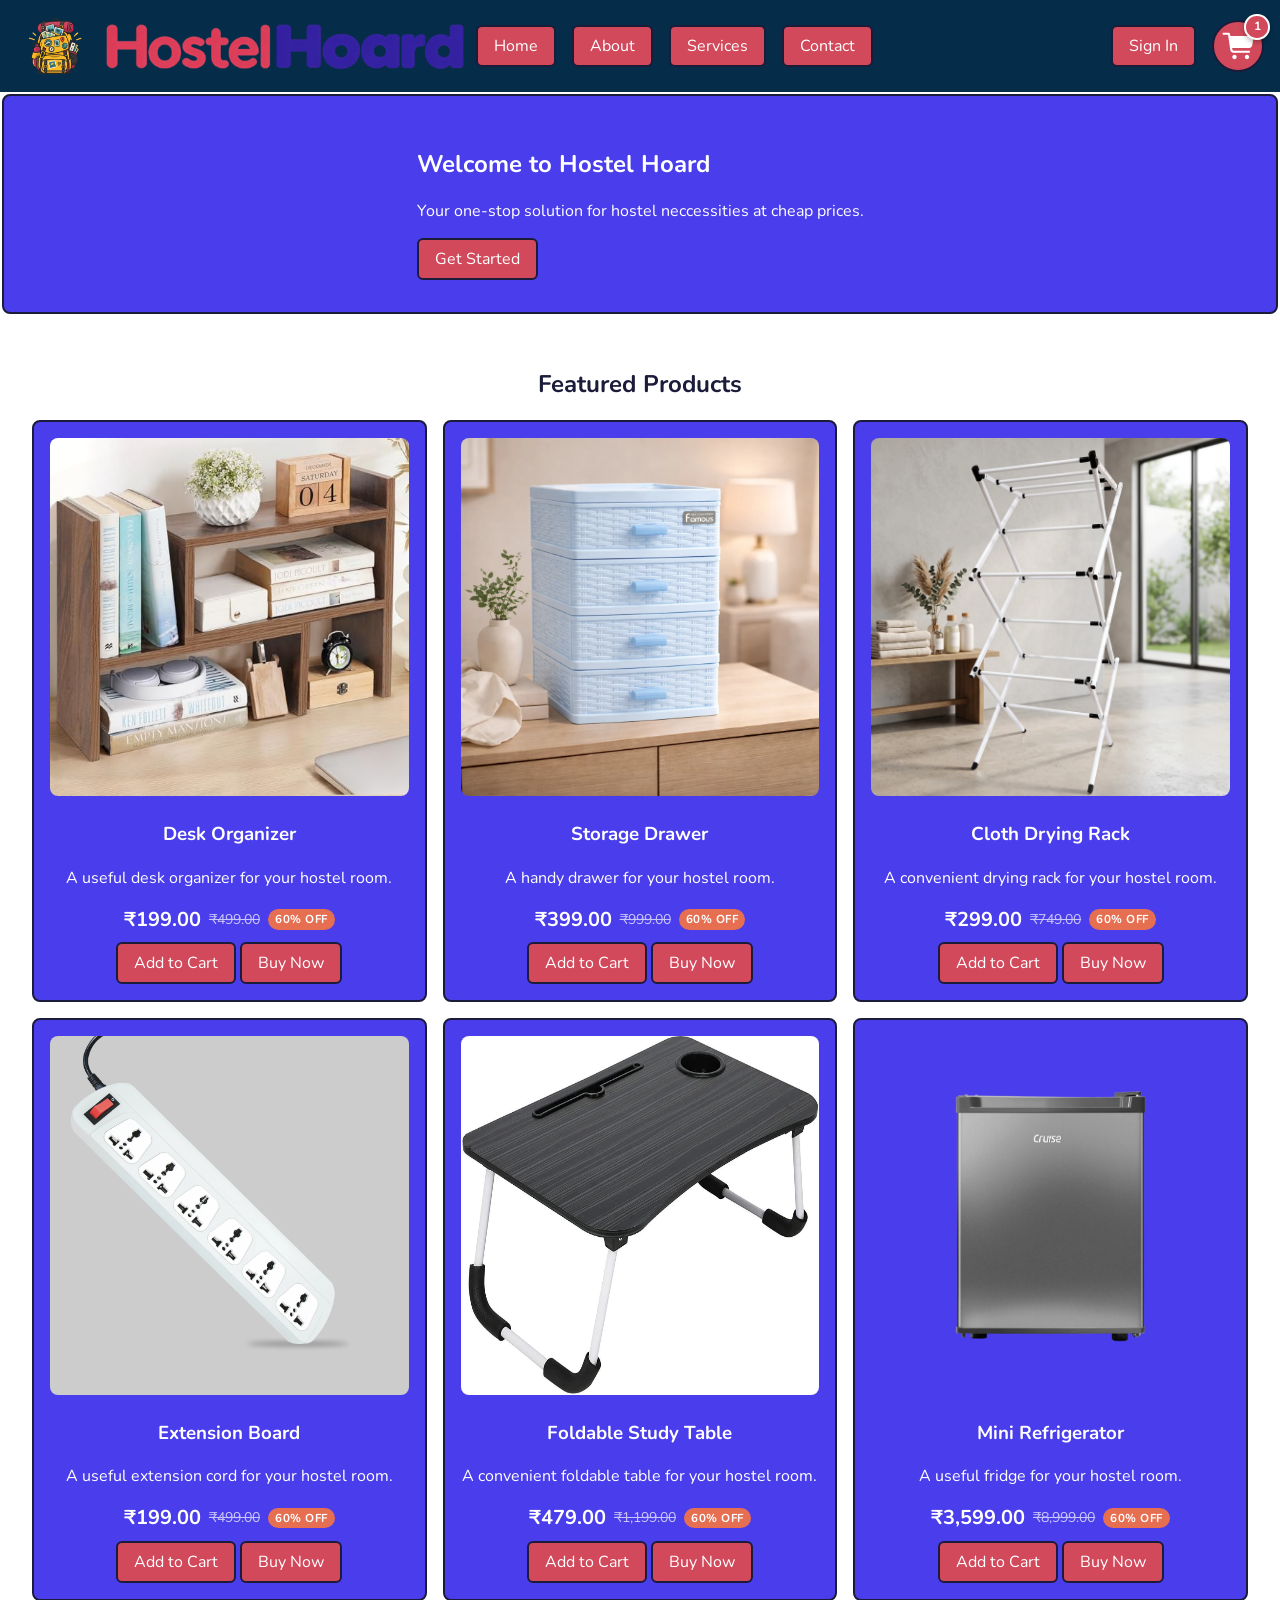
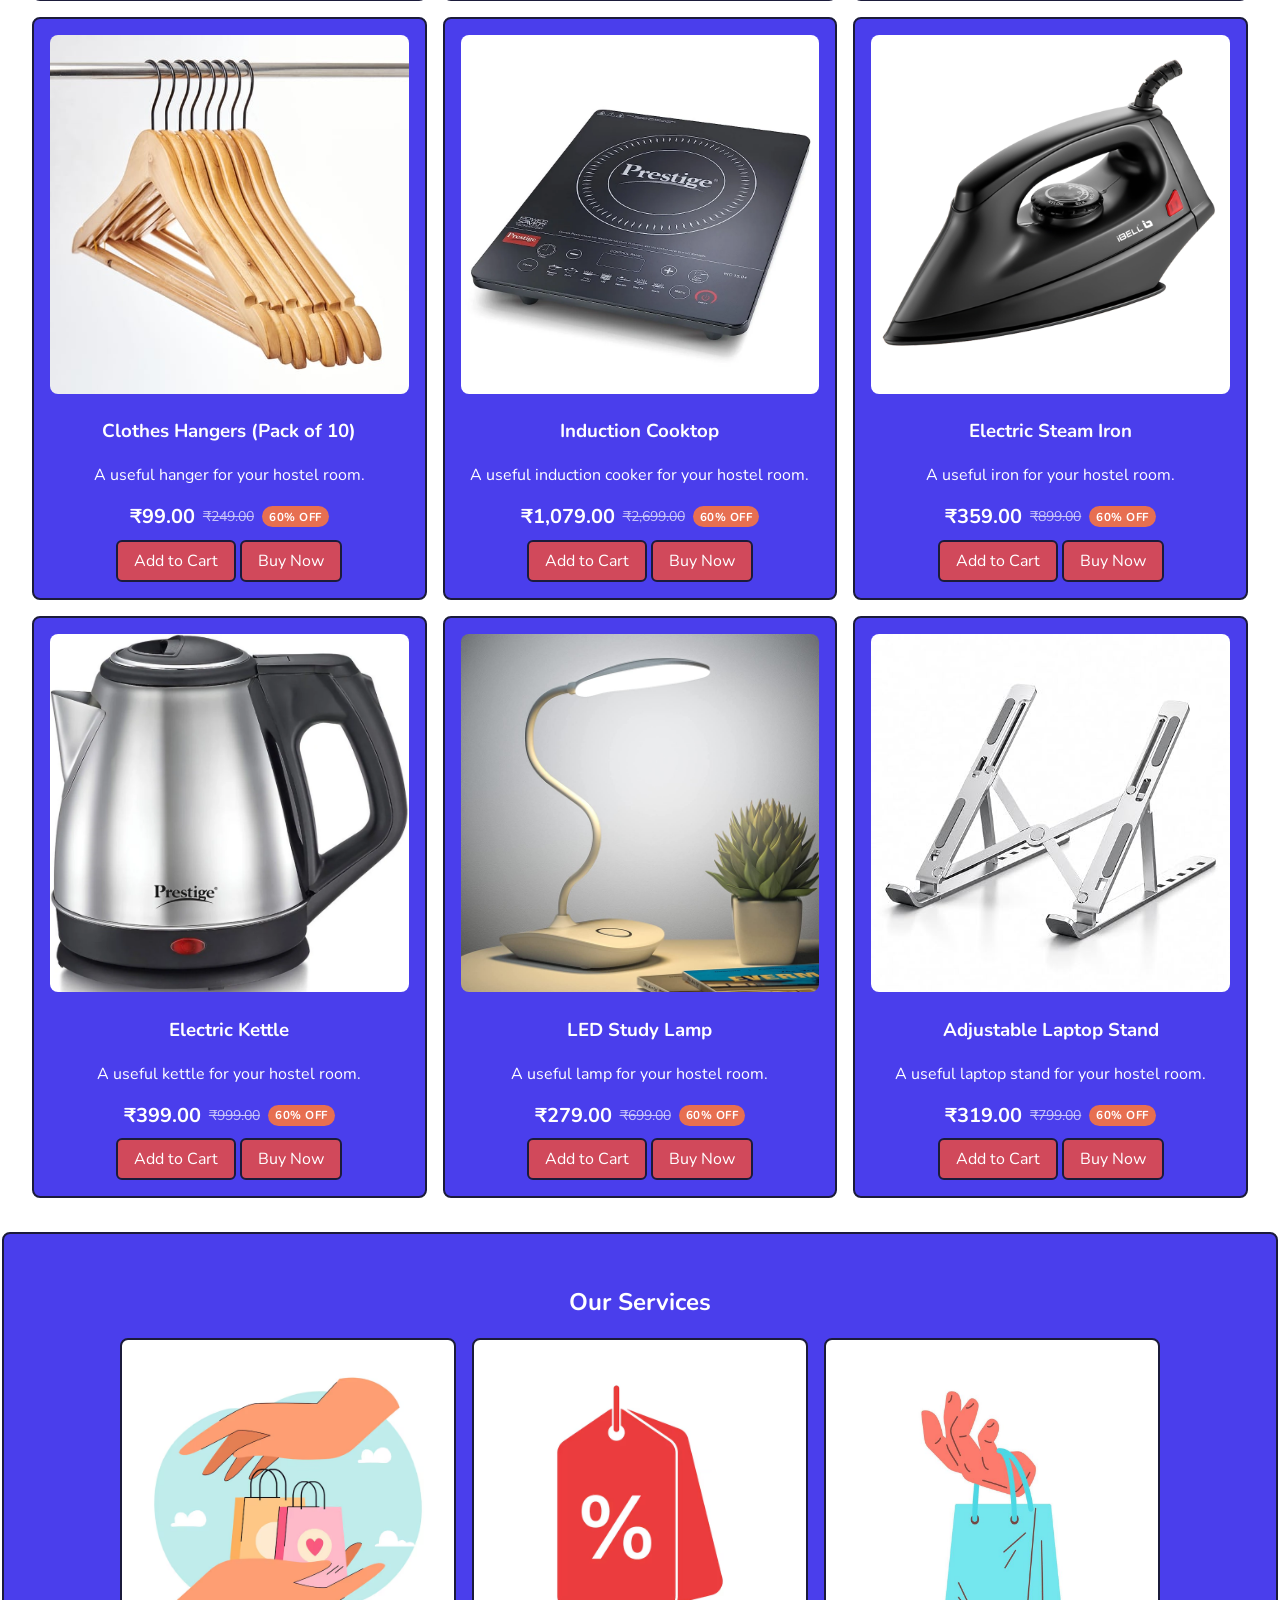
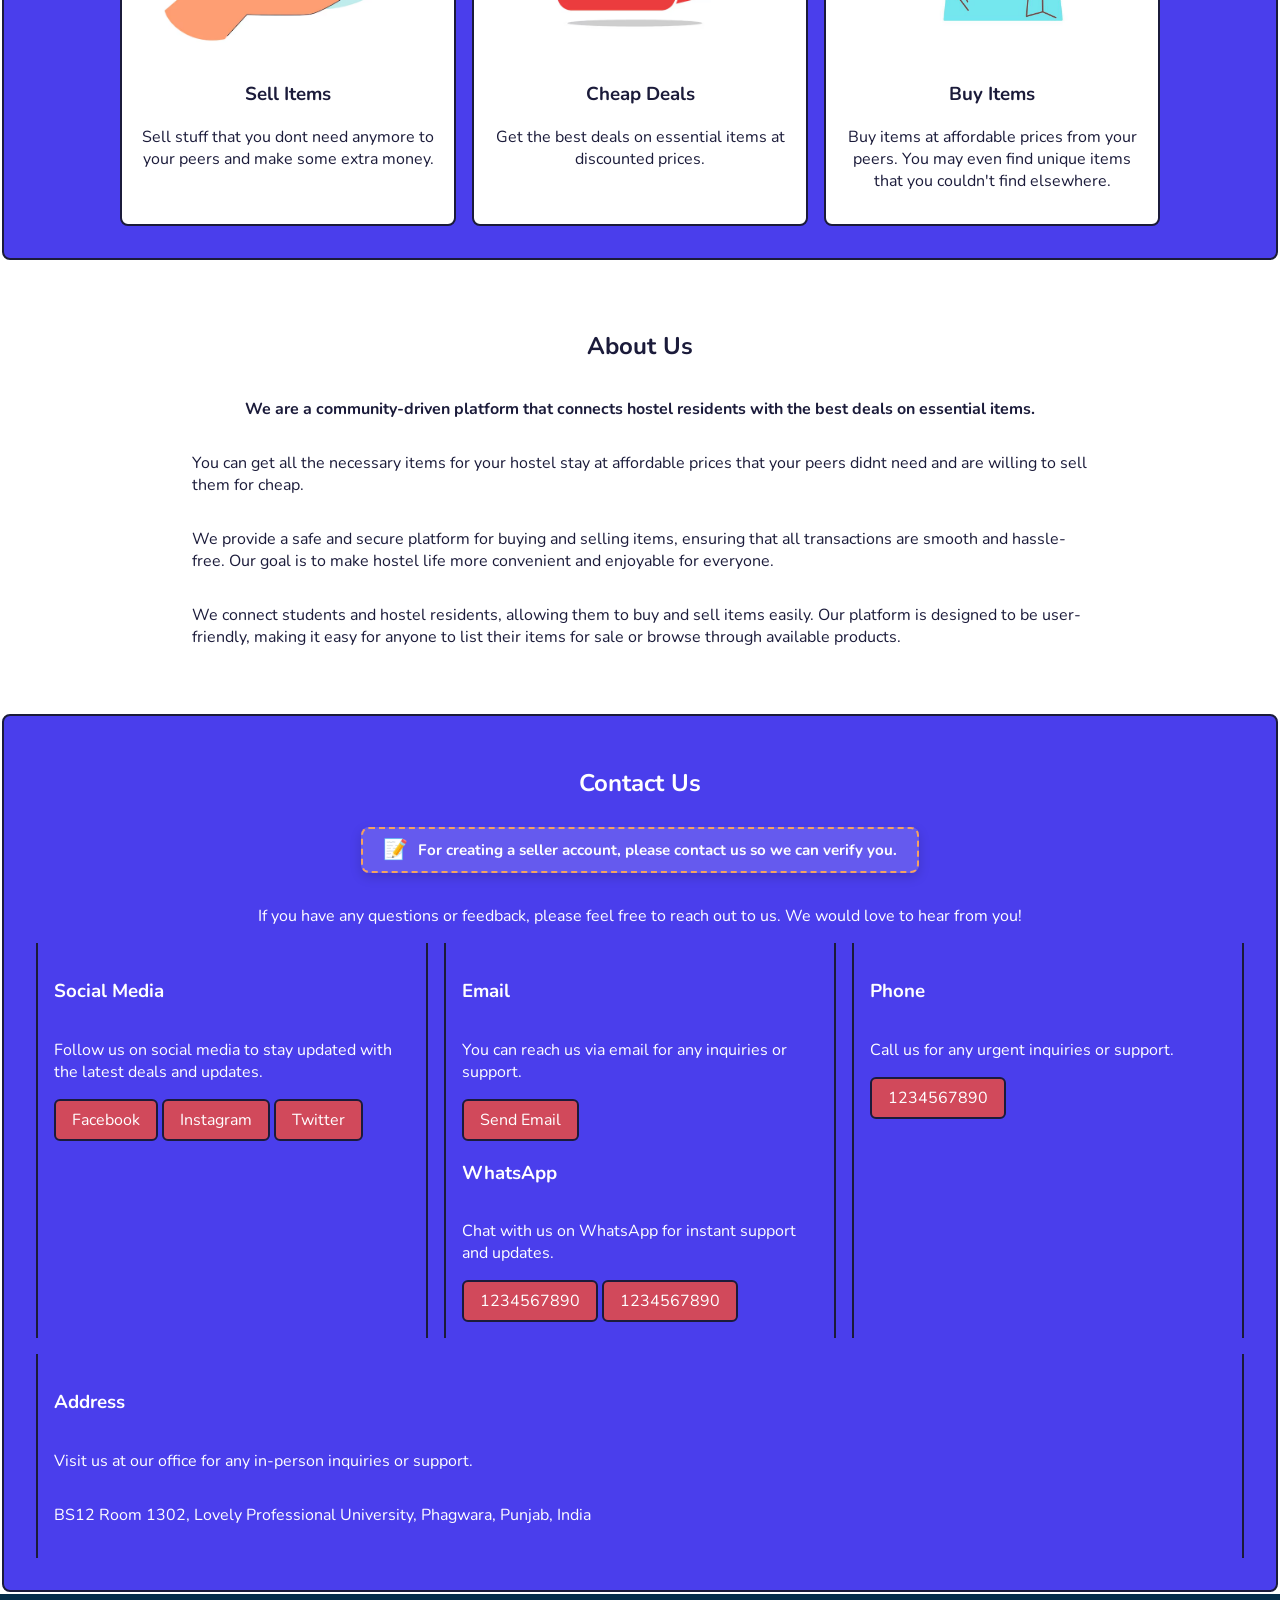
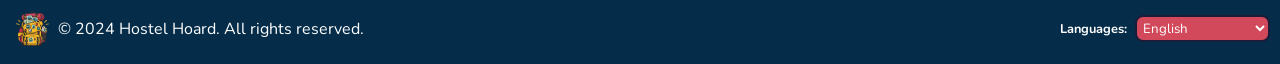
<file: index.html>
<!DOCTYPE html>
<html lang="en">

<head>
    <meta charset="UTF-8">
    <meta name="viewport" content="width=device-width, initial-scale=1.0">
    <title>Hostel Hoard</title>
    <link rel="stylesheet" href="style.css">
    <link rel="icon" type="image/x-icon" href="favicon.ico?v=2">
    <link rel="shortcut icon" type="image/x-icon" href="favicon.ico?v=2">
    <link rel="icon" type="image/png" sizes="64x64" href="images/favicon.png?v=2">
    <link rel="icon" type="image/png" href="images/logo.png?v=2">
    <script src="script.js" defer></script>
    <link rel="preconnect" href="https://fonts.googleapis.com">
    <link rel="preconnect" href="https://fonts.gstatic.com" crossorigin>
    <link
        href="https://fonts.googleapis.com/css2?family=Fredoka:wght@300..700&family=Nunito:ital,wght@0,200..1000;1,200..1000&display=swap"
        rel="stylesheet">

</head>

<body>
    <a href="#main-content" class="skip-link">Skip to main content</a>
    <header role="banner">
        <nav class="navbar" aria-label="Main Navigation">
            <div class="logo">
                <img id="logo-img" src="images/logo.png" alt="Hostel Hoard Logo">
                <img id="logo-name" src="images/logo-name2.png" alt="Hostel Hoard">
            </div>
            <ul class="nav-links">
                <li><a href="#home" data-i18n="nav_home">Home</a></li>
                <li><a href="#about" data-i18n="nav_about">About</a></li>
                <li><a href="#services" data-i18n="nav_services">Services</a></li>
                <li><a href="#contact" data-i18n="nav_contact">Contact</a></li>
            </ul>
            <div class="nav-buttons">
                <a href="signin.html" class="btn" id="sign-in-btn" role="button" data-i18n="sign_in">Sign In</a>
                <div class="cart-wrapper" id="cart-wrapper">
                    <a href="#" class="btn" id="cart-btn" role="button" aria-label="Open Shopping Cart" aria-haspopup="dialog" aria-expanded="false">
                        <img id="cart1" class="cart-image" src="images/cart.svg" alt="cart">
                    </a>
                    <span class="cart-badge" id="cart-badge" aria-live="polite">0</span>
                    <div class="cart-dropdown" id="cart-dropdown" role="dialog" aria-label="Shopping Cart" aria-modal="false">
                        <div class="cart-dropdown-header">
                            <div class="cart-header-title">
                                <span>🛒</span>
                                <h3 data-i18n="your_cart">Your Cart</h3>
                                <span class="cart-count-pill" id="cart-count-pill">0 items</span>
                            </div>
                            <button type="button" class="cart-close-btn" id="cart-close-btn" aria-label="Close cart">&times;</button>
                        </div>
                        <div class="cart-dropdown-body" id="cart-dropdown-body">
                            <!-- Items inserted dynamically by script.js -->
                        </div>
                        <div class="cart-dropdown-footer" id="cart-dropdown-footer">
                            <div class="cart-subtotal-row">
                                <span>Subtotal:</span>
                                <span class="cart-subtotal-amount" id="cart-subtotal">&#8377;0.00</span>
                            </div>
                            <div class="cart-dropdown-actions">
                                <button type="button" class="cart-action-btn cart-checkout-btn" id="cart-checkout-btn" data-i18n="checkout">Checkout</button>
                                <button type="button" class="cart-action-btn cart-clear-btn" id="cart-clear-btn" data-i18n="clear_cart">Clear Cart</button>
                            </div>
                        </div>
                    </div>
                </div>
                <a href="#" class="btn" id="burger-btn" role="button" aria-label="Toggle navigation menu" aria-expanded="false" aria-controls="mobile-menu"><img src="images/hamburger-menu.svg"
                        alt="menu"></a>
            </div>
        </nav>
        <div class="mobile-menu" id="mobile-menu" aria-hidden="true">
            <ul class="mobile-nav-links">
                <li><a href="#home" class="btn" data-i18n="nav_home">Home</a></li>
                <li><a href="#about" class="btn" data-i18n="nav_about">About</a></li>
                <li><a href="#services" class="btn" data-i18n="nav_services">Services</a></li>
                <li><a href="#contact" class="btn" data-i18n="nav_contact">Contact</a></li>
            </ul>
            <img class="mobile-menu-logo" id="mobile-menu-logo" src="images/logo-name.png" alt="Hostel Hoard">
        </div>
    </header>
    <div class="menu-backdrop" id="menu-backdrop" aria-hidden="true"></div>
    <main id="main-content">
    <section class="home" id="home">
        <div class="home-content">
            <h1 data-i18n="hero_title">Welcome to Hostel Hoard</h1>
            <p data-i18n="hero_desc">Your one-stop solution for hostel neccessities at cheap prices.</p>
            <a href="#products" class="btn" role="button" data-i18n="get_started">Get Started</a>
        </div>
    </section>
    <section class="products" id="products">
        <h2 data-i18n="featured_products">Featured Products</h2>
        <div class="product-cards">
            <div class="card">
                <div class="product-condition">
                    <div class="condition-rating">
                        <span>★</span>
                        <span>★</span>
                        <span>★</span>
                        <span>★</span>
                        <span>★</span>
                    </div>
                    <p class="condition-label">Product Condition</p>
                </div>
                <img src="images/desk-organizer.jpg" alt="Desk Organizer">
                <h3 class="product-name">Desk Organizer</h3>
                <p class="product-description truncate">A useful desk organizer for your hostel room.</p>
                <p class="price"><span class="resale-price">&#8377;199.00</span> <span class="original-price">&#8377;499.00</span> <span class="discount-badge">60% OFF</span></p>
                <a href="#" class="btn" role="button">Add to Cart</a>
                <a href="#" class="btn" role="button">Buy Now</a>
            </div>
            <div class="card">
                <div class="product-condition">
                    <div class="condition-rating">
                        <span>★</span>
                        <span>★</span>
                        <span>★</span>
                        <span>★</span>
                        <span>★</span>
                    </div>
                    <p class="condition-label">Product Condition</p>
                </div>
                <img src="images/drawer.webp" alt="Storage Drawer">
                <h3 class="product-name">Storage Drawer</h3>
                <p class="product-description truncate">A handy drawer for your hostel room.</p>
                <p class="price"><span class="resale-price">&#8377;399.00</span> <span class="original-price">&#8377;999.00</span> <span class="discount-badge">60% OFF</span></p>
                <a href="#" class="btn" role="button">Add to Cart</a>
                <a href="#" class="btn" role="button">Buy Now</a>
            </div>
            <div class="card">
                <div class="product-condition">
                    <div class="condition-rating">
                        <span>★</span>
                        <span>★</span>
                        <span>★</span>
                        <span>★</span>
                        <span>★</span>
                    </div>
                    <p class="condition-label">Product Condition</p>
                </div>
                <img src="images/drying-rack.webp" alt="Cloth Drying Rack">
                <h3 class="product-name">Cloth Drying Rack</h3>
                <p class="product-description truncate">A convenient drying rack for your hostel room.</p>
                <p class="price"><span class="resale-price">&#8377;299.00</span> <span class="original-price">&#8377;749.00</span> <span class="discount-badge">60% OFF</span></p>
                <a href="#" class="btn" role="button">Add to Cart</a>
                <a href="#" class="btn" role="button">Buy Now</a>
            </div>
            <div class="card">
                <div class="product-condition">
                    <div class="condition-rating">
                        <span>★</span>
                        <span>★</span>
                        <span>★</span>
                        <span>★</span>
                        <span>★</span>
                    </div>
                    <p class="condition-label">Product Condition</p>
                </div>
                <img src="images/extension.webp" alt="Extension Board">
                <h3 class="product-name">Extension Board</h3>
                <p class="product-description truncate">A useful extension cord for your hostel room.</p>
                <p class="price"><span class="resale-price">&#8377;199.00</span> <span class="original-price">&#8377;499.00</span> <span class="discount-badge">60% OFF</span></p>
                <a href="#" class="btn" role="button">Add to Cart</a>
                <a href="#" class="btn" role="button">Buy Now</a>
            </div>
            <div class="card">
                <div class="product-condition">
                    <div class="condition-rating">
                        <span>★</span>
                        <span>★</span>
                        <span>★</span>
                        <span>★</span>
                        <span>★</span>
                    </div>
                    <p class="condition-label">Product Condition</p>
                </div>
                <img src="images/foldable-table.webp" alt="Foldable Study Table">
                <h3 class="product-name">Foldable Study Table</h3>
                <p class="product-description truncate">A convenient foldable table for your hostel room.</p>
                <p class="price"><span class="resale-price">&#8377;479.00</span> <span class="original-price">&#8377;1,199.00</span> <span class="discount-badge">60% OFF</span></p>
                <a href="#" class="btn" role="button">Add to Cart</a>
                <a href="#" class="btn" role="button">Buy Now</a>
            </div>
            <div class="card">
                <div class="product-condition">
                    <div class="condition-rating">
                        <span>★</span>
                        <span>★</span>
                        <span>★</span>
                        <span>★</span>
                        <span>★</span>
                    </div>
                    <p class="condition-label">Product Condition</p>
                </div>
                <img src="images/fridge.webp" alt="Mini Refrigerator">
                <h3 class="product-name">Mini Refrigerator</h3>
                <p class="product-description truncate">A useful fridge for your hostel room.</p>
                <p class="price"><span class="resale-price">&#8377;3,599.00</span> <span class="original-price">&#8377;8,999.00</span> <span class="discount-badge">60% OFF</span></p>
                <a href="#" class="btn" role="button">Add to Cart</a>
                <a href="#" class="btn" role="button">Buy Now</a>
            </div>
            <div class="card">
                <div class="product-condition">
                    <div class="condition-rating">
                        <span>★</span>
                        <span>★</span>
                        <span>★</span>
                        <span>★</span>
                        <span>★</span>
                    </div>
                    <p class="condition-label">Product Condition</p>
                </div>
                <img src="images/hanger.jpg" alt="Clothes Hangers">
                <h3 class="product-name">Clothes Hangers (Pack of 10)</h3>
                <p class="product-description truncate">A useful hanger for your hostel room.</p>
                <p class="price"><span class="resale-price">&#8377;99.00</span> <span class="original-price">&#8377;249.00</span> <span class="discount-badge">60% OFF</span></p>
                <a href="#" class="btn" role="button">Add to Cart</a>
                <a href="#" class="btn" role="button">Buy Now</a>
            </div>
            <div class="card">
                <div class="product-condition">
                    <div class="condition-rating">
                        <span>★</span>
                        <span>★</span>
                        <span>★</span>
                        <span>★</span>
                        <span>★</span>
                    </div>
                    <p class="condition-label">Product Condition</p>
                </div>
                <img src="images/induction.webp" alt="Induction Cooktop">
                <h3 class="product-name">Induction Cooktop</h3>
                <p class="product-description truncate">A useful induction cooker for your hostel room.</p>
                <p class="price"><span class="resale-price">&#8377;1,079.00</span> <span class="original-price">&#8377;2,699.00</span> <span class="discount-badge">60% OFF</span></p>
                <a href="#" class="btn" role="button">Add to Cart</a>
                <a href="#" class="btn" role="button">Buy Now</a>
            </div>
            <div class="card">
                <div class="product-condition">
                    <div class="condition-rating">
                        <span>★</span>
                        <span>★</span>
                        <span>★</span>
                        <span>★</span>
                        <span>★</span>
                    </div>
                    <p class="condition-label">Product Condition</p>
                </div>
                <img src="images/iron.jpg" alt="Electric Steam Iron">
                <h3 class="product-name">Electric Steam Iron</h3>
                <p class="product-description truncate">A useful iron for your hostel room.</p>
                <p class="price"><span class="resale-price">&#8377;359.00</span> <span class="original-price">&#8377;899.00</span> <span class="discount-badge">60% OFF</span></p>
                <a href="#" class="btn" role="button">Add to Cart</a>
                <a href="#" class="btn" role="button">Buy Now</a>
            </div>
            <div class="card">
                <div class="product-condition">
                    <div class="condition-rating">
                        <span>★</span>
                        <span>★</span>
                        <span>★</span>
                        <span>★</span>
                        <span>★</span>
                    </div>
                    <p class="condition-label">Product Condition</p>
                </div>
                <img src="images/kettle.webp" alt="Electric Kettle">
                <h3 class="product-name">Electric Kettle</h3>
                <p class="product-description truncate">A useful kettle for your hostel room.</p>
                <p class="price"><span class="resale-price">&#8377;399.00</span> <span class="original-price">&#8377;999.00</span> <span class="discount-badge">60% OFF</span></p>
                <a href="#" class="btn" role="button">Add to Cart</a>
                <a href="#" class="btn" role="button">Buy Now</a>
            </div>
            <div class="card">
                <div class="product-condition">
                    <div class="condition-rating">
                        <span>★</span>
                        <span>★</span>
                        <span>★</span>
                        <span>★</span>
                        <span>★</span>
                    </div>
                    <p class="condition-label">Product Condition</p>
                </div>
                <img src="images/lamp.jpg" alt="LED Study Lamp">
                <h3 class="product-name">LED Study Lamp</h3>
                <p class="product-description truncate">A useful lamp for your hostel room.</p>
                <p class="price"><span class="resale-price">&#8377;279.00</span> <span class="original-price">&#8377;699.00</span> <span class="discount-badge">60% OFF</span></p>
                <a href="#" class="btn" role="button">Add to Cart</a>
                <a href="#" class="btn" role="button">Buy Now</a>
            </div>
            <div class="card">
                <div class="product-condition">
                    <div class="condition-rating">
                        <span>★</span>
                        <span>★</span>
                        <span>★</span>
                        <span>★</span>
                        <span>★</span>
                    </div>
                    <p class="condition-label">Product Condition</p>
                </div>
                <img src="images/laptop-stand.jpg" alt="Adjustable Laptop Stand">
                <h3 class="product-name">Adjustable Laptop Stand</h3>
                <p class="product-description truncate">A useful laptop stand for your hostel room.</p>
                <p class="price"><span class="resale-price">&#8377;319.00</span> <span class="original-price">&#8377;799.00</span> <span class="discount-badge">60% OFF</span></p>
                <a href="#" class="btn" role="button">Add to Cart</a>
                <a href="#" class="btn" role="button">Buy Now</a>
            </div>
        </div>
    </section>
    <section class="services" id="services">
        <h2 data-i18n="services">Our Services</h2>
        <div class="service-cards">
            <div class="card">
                <img src="images/sell.avif" alt="Sell items">
                <h3>Sell Items</h3>
                <p>Sell stuff that you dont need anymore to your peers and make some extra money.</p>
            </div>
            <div class="card">
                <img src="images/discount.avif" alt="Discounted deals">
                <h3>Cheap Deals</h3>
                <p>Get the best deals on essential items at discounted prices.</p>
            </div>
            <div class="card">
                <img src="images/buy.jpg" alt="Buy items">
                <h3>Buy Items</h3>
                <p>Buy items at affordable prices from your peers. You may even find unique items that you couldn't find
                    elsewhere.</p>
            </div>
        </div>
    </section>
    <section class="about" id="about">
        <h2 data-i18n="about_us">About Us</h2>
        <p>We are a community-driven platform that connects hostel residents with the best deals on essential items.</p>
        <p>You can get all the necessary items for your hostel stay at affordable prices that your peers didnt need and
            are willing to sell them for cheap.</p>
        <p>
            We provide a safe and secure platform for buying and selling items, ensuring that all transactions are
            smooth and hassle-free. Our goal is to make hostel life more convenient and enjoyable for everyone.
        </p>
        <p>
            We connect students and hostel residents, allowing them to buy and sell items easily. Our platform is
            designed to be user-friendly, making it easy for anyone to list their items for sale or browse through
            available products.
        </p>
    </section>

    <section class="contact" id="contact">
        <h2 data-i18n="contact_us">Contact Us</h2>
        <div class="seller-note-badge" role="note">
            <span class="seller-note-icon" aria-hidden="true">📝</span>
            <p data-i18n="seller_account_note">For creating a seller account, please contact us so we can verify you.</p>
        </div>
        <p>If you have any questions or feedback, please feel free to reach out to us. We would love to hear from you!
        </p>
        <div class="contact-info">
            <div class="contact-card" id="social-media">
                <h3>Social Media</h3>
                <p>Follow us on social media to stay updated with the latest deals and updates.</p>
                <div>
                    <a href="#" class="btn" role="button" aria-label="Visit Facebook">Facebook</a>
                    <a href="#" class="btn" role="button" aria-label="Visit Instagram">Instagram</a>
                    <a href="#" class="btn" role="button" aria-label="Visit Twitter">Twitter</a>
                </div>

            </div>
            <div class="contact-card" id="email-whatsapp">
                <h3>Email</h3>
                <p>You can reach us via email for any inquiries or support.</p>
                <div>
                    <a href="mailto:info@hostelhoard.com" class="btn" role="button" aria-label="Send email to info@hostelhoard.com">Send Email</a>
                </div>

                <h3>WhatsApp</h3>
                <p>Chat with us on WhatsApp for instant support and updates.</p>
                <div>
                    <a href="https://wa.me/1234567890" class="btn" role="button" aria-label="WhatsApp contact 1">1234567890</a>
                    <a href="https://wa.me/1234567890" class="btn" role="button" aria-label="WhatsApp contact 2">1234567890</a>
                </div>

            </div>
            <div class="contact-card" id="phone">
                <h3>Phone</h3>
                <p>Call us for any urgent inquiries or support.</p>
                <div>
                    <a href="tel:1234567890" class="btn" role="button" aria-label="Call 1234567890">1234567890</a>
                </div>

            </div>
            <div class="contact-card" id="address">
                <h3 data-i18n="address">Address</h3>
                <p>Visit us at our office for any in-person inquiries or support.</p>
                <p>BS12 Room 1302, Lovely Professional University, Phagwara, Punjab, India</p>
            </div>
        </div>

    </section>
    </main>
    <footer role="contentinfo">
        <div class="logo">
            <img id="logo-img" src="images/logo.png" alt="Hostel Hoard Logo">
        </div>
        <p data-i18n="rights_reserved">&copy; 2024 Hostel Hoard. All rights reserved.</p>
        <div class="language-selector">
            <label for="lang-select" class="language-lable" data-i18n="lang_label">Languages:</label>
            <select id="lang-select" class="language-selector" aria-label="Select Language" onchange="changeLanguage(this.value)">
                <option value="en" selected>English</option>
                <option value="es">Español (Spanish)</option>
                <option value="fr">Français (French)</option>
                <option value="de">Deutsch (German)</option>
                <option value="hi">हिन्दी (Hindi)</option>
                <option value="zh">中文 (Chinese)</option>
                <option value="ar">العربية (Arabic)</option>
            </select>
        </div>
    </footer>
</body>

</html>
</file>
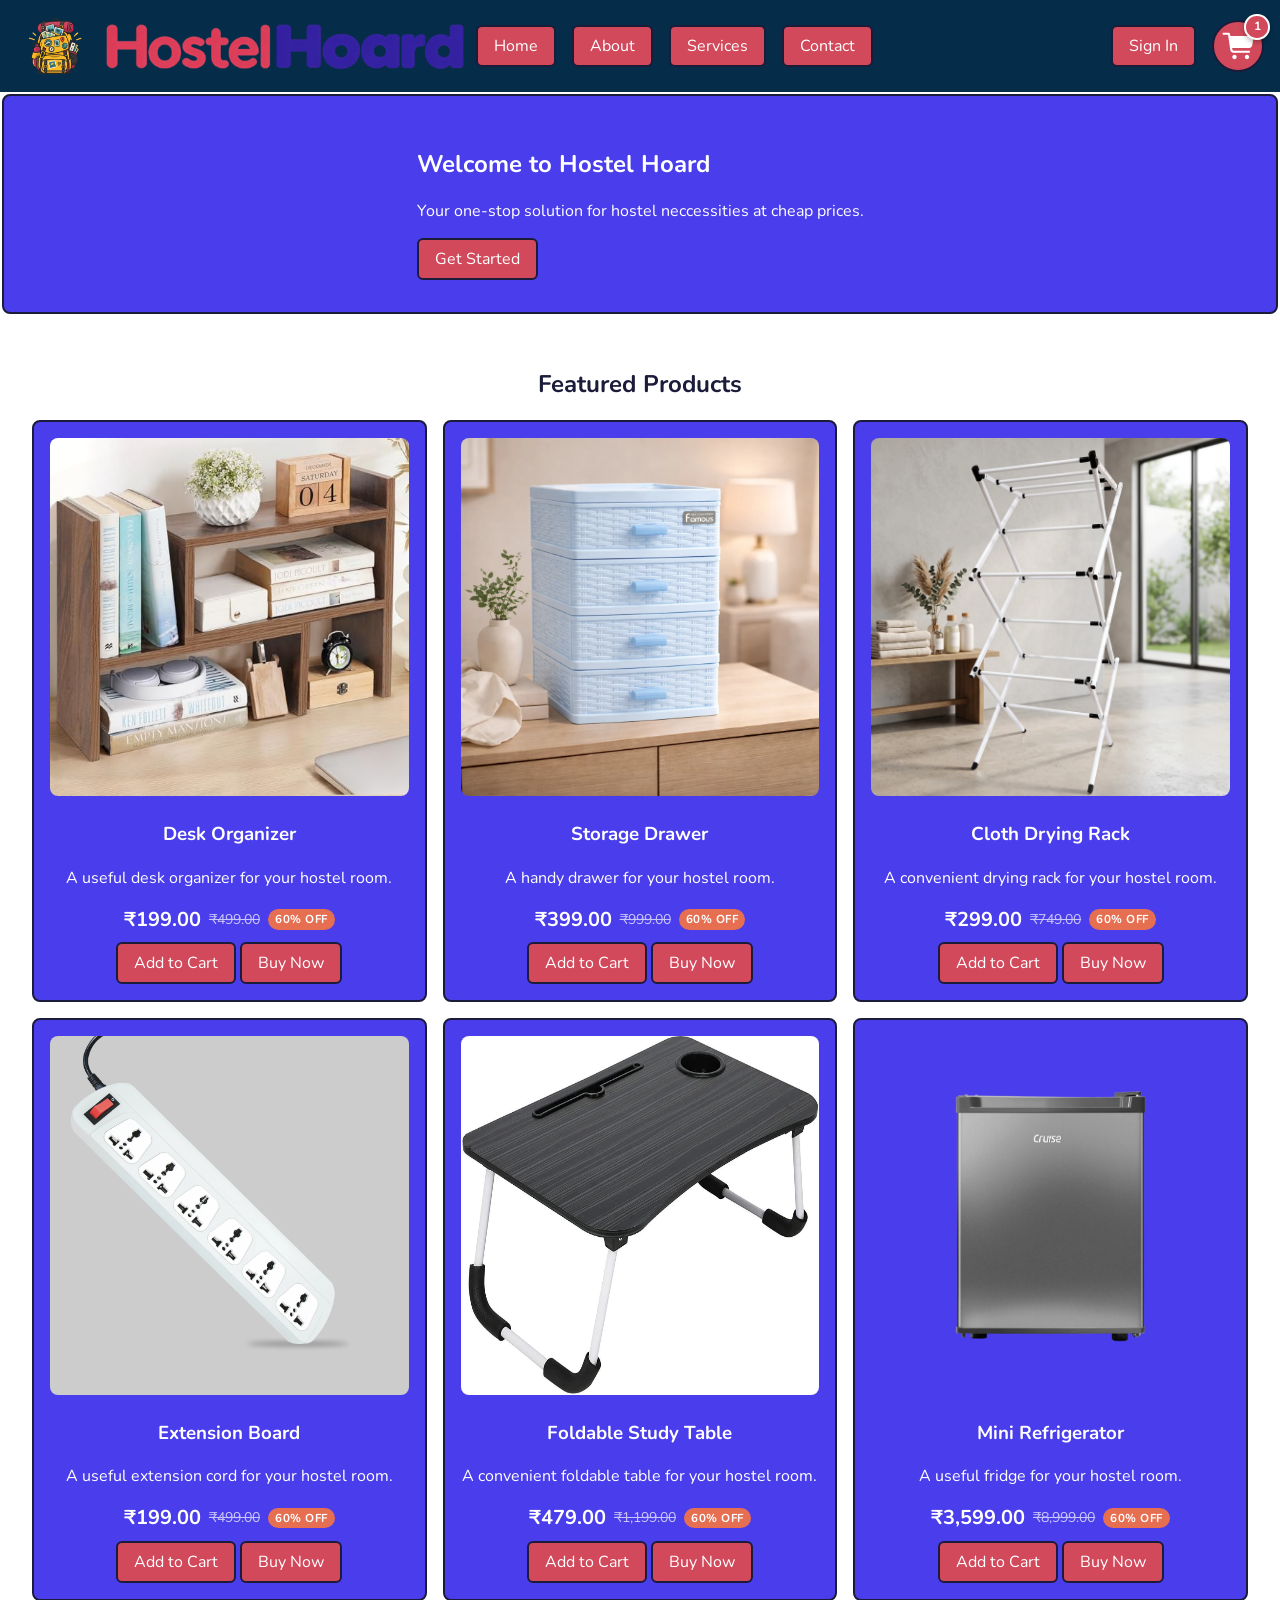
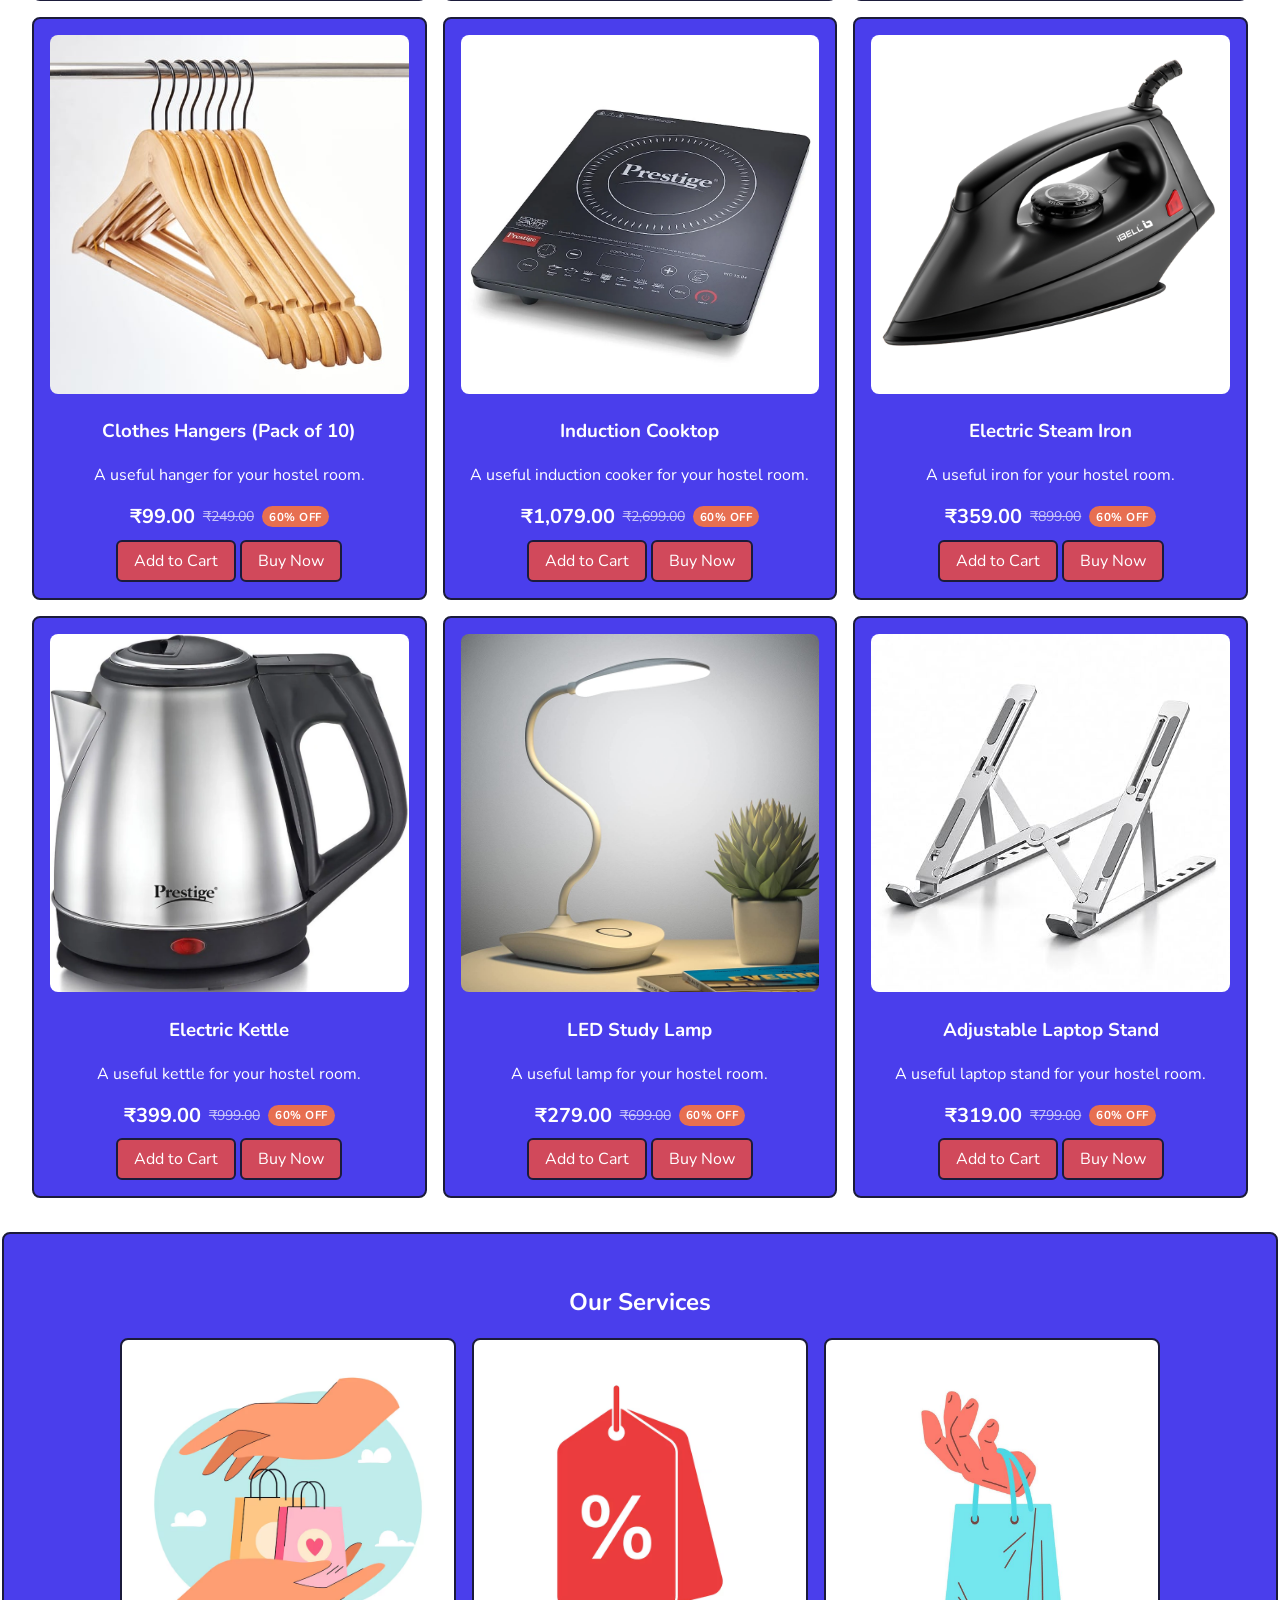
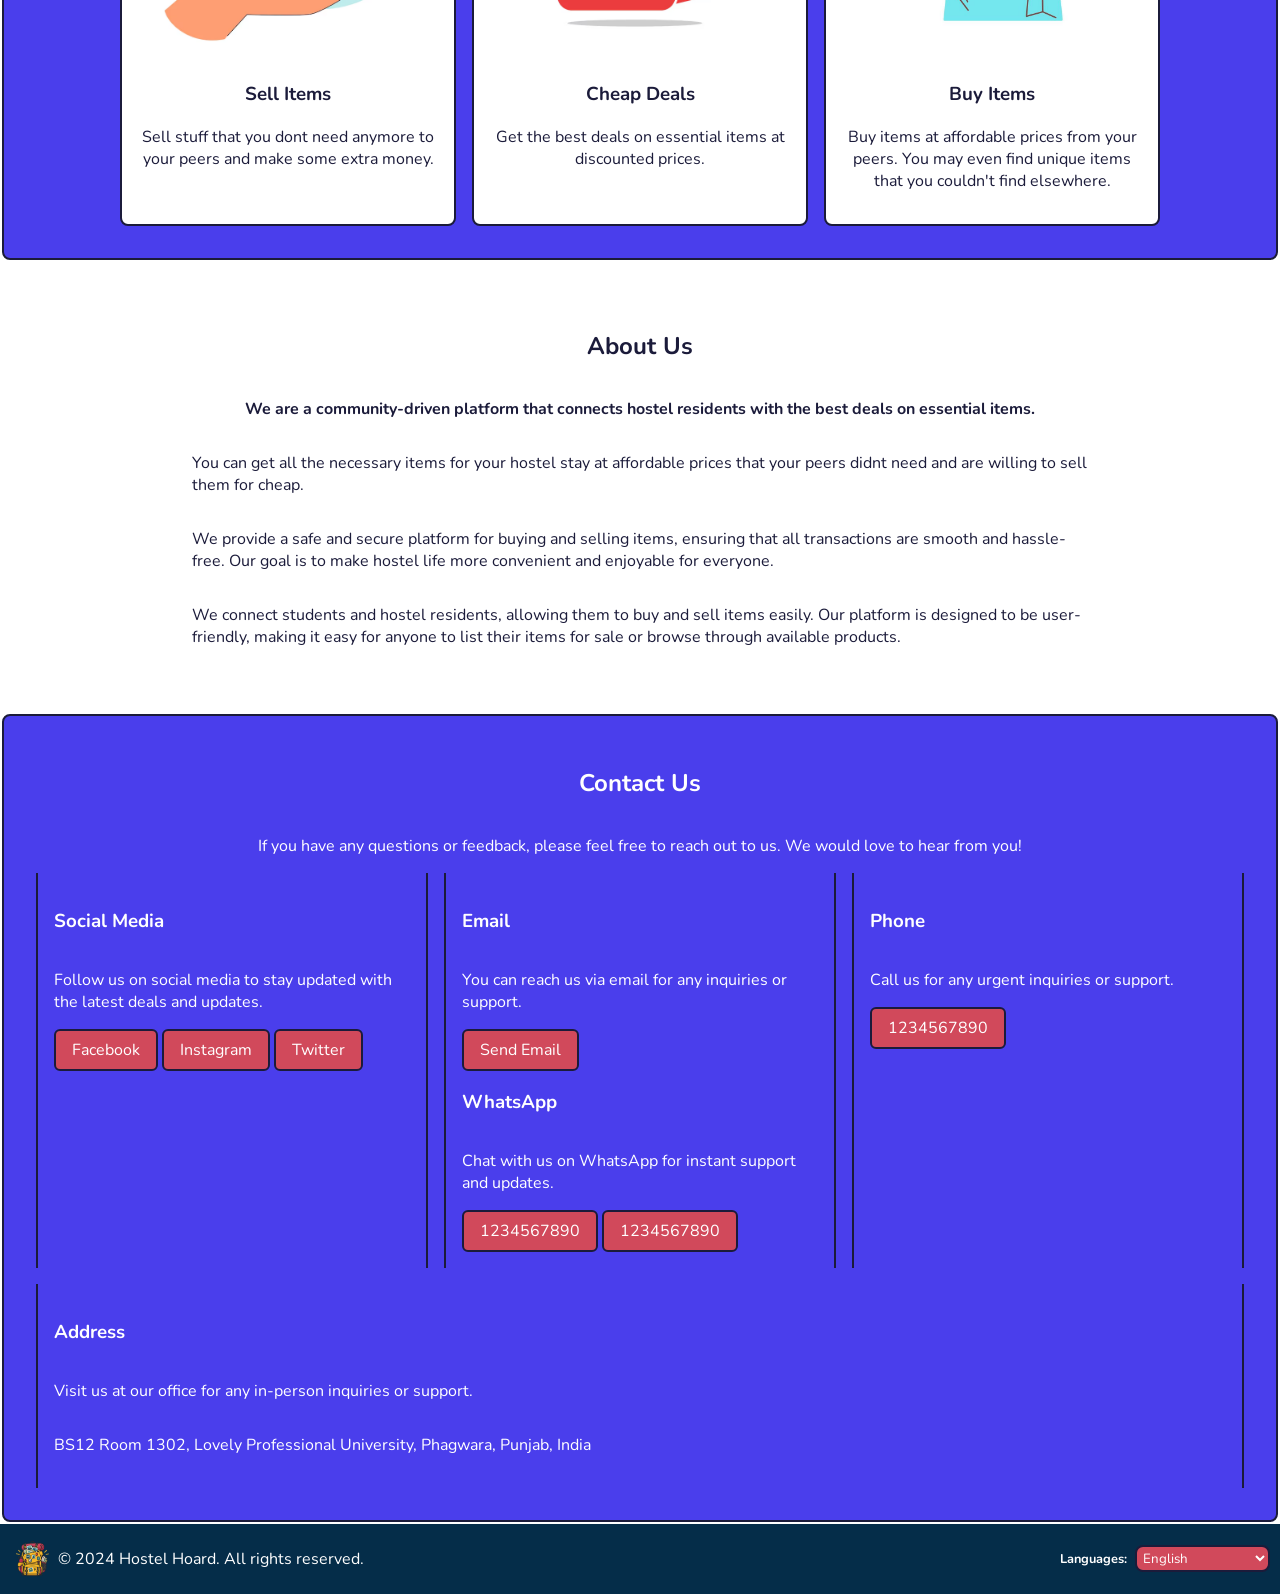
<file: main.html>
<!DOCTYPE html>
<html lang="en">

<head>
    <meta charset="UTF-8">
    <meta name="viewport" content="width=device-width, initial-scale=1.0">
    <title>Hostel Hoard</title>
    <link rel="stylesheet" href="style.css">
    <link rel="icon" type="image/x-icon" href="favicon.ico?v=2">
    <link rel="shortcut icon" type="image/x-icon" href="favicon.ico?v=2">
    <link rel="icon" type="image/png" sizes="64x64" href="images/favicon.png?v=2">
    <link rel="icon" type="image/png" href="images/logo.png?v=2">
    <script src="script.js" defer></script>
    <link rel="preconnect" href="https://fonts.googleapis.com">
    <link rel="preconnect" href="https://fonts.gstatic.com" crossorigin>
    <link
        href="https://fonts.googleapis.com/css2?family=Fredoka:wght@300..700&family=Nunito:ital,wght@0,200..1000;1,200..1000&display=swap"
        rel="stylesheet">

</head>

<body>
    <a href="#main-content" class="skip-link">Skip to main content</a>
    <header role="banner">
        <nav class="navbar" aria-label="Main Navigation">
            <div class="logo">
                <img id="logo-img" src="images/logo.png" alt="Hostel Hoard Logo">
                <img id="logo-name" src="images/logo-name2.png" alt="Hostel Hoard">
            </div>
            <ul class="nav-links">
                <li><a href="#home" data-i18n="nav_home">Home</a></li>
                <li><a href="#about" data-i18n="nav_about">About</a></li>
                <li><a href="#services" data-i18n="nav_services">Services</a></li>
                <li><a href="#contact" data-i18n="nav_contact">Contact</a></li>
            </ul>
            <div class="nav-buttons">
                <a href="signin.html" class="btn" id="sign-in-btn" role="button" data-i18n="sign_in">Sign In</a>
                <div class="cart-wrapper" id="cart-wrapper">
                    <a href="#" class="btn" id="cart-btn" role="button" aria-label="Open Shopping Cart" aria-haspopup="dialog" aria-expanded="false">
                        <img id="cart1" class="cart-image" src="images/cart.svg" alt="cart">
                    </a>
                    <span class="cart-badge" id="cart-badge" aria-live="polite">0</span>
                    <div class="cart-dropdown" id="cart-dropdown" role="dialog" aria-label="Shopping Cart" aria-modal="false">
                        <div class="cart-dropdown-header">
                            <div class="cart-header-title">
                                <span>🛒</span>
                                <h3 data-i18n="your_cart">Your Cart</h3>
                                <span class="cart-count-pill" id="cart-count-pill">0 items</span>
                            </div>
                            <button type="button" class="cart-close-btn" id="cart-close-btn" aria-label="Close cart">&times;</button>
                        </div>
                        <div class="cart-dropdown-body" id="cart-dropdown-body">
                            <!-- Items inserted dynamically by script.js -->
                        </div>
                        <div class="cart-dropdown-footer" id="cart-dropdown-footer">
                            <div class="cart-subtotal-row">
                                <span>Subtotal:</span>
                                <span class="cart-subtotal-amount" id="cart-subtotal">&#8377;0.00</span>
                            </div>
                            <div class="cart-dropdown-actions">
                                <button type="button" class="cart-action-btn cart-checkout-btn" id="cart-checkout-btn" data-i18n="checkout">Checkout</button>
                                <button type="button" class="cart-action-btn cart-clear-btn" id="cart-clear-btn" data-i18n="clear_cart">Clear Cart</button>
                            </div>
                        </div>
                    </div>
                </div>
                <a href="#" class="btn" id="burger-btn" role="button" aria-label="Toggle navigation menu" aria-expanded="false" aria-controls="mobile-menu"><img src="images/hamburger-menu.svg"
                        alt="menu"></a>
            </div>
        </nav>
        <div class="mobile-menu" id="mobile-menu" aria-hidden="true">
            <ul class="mobile-nav-links">
                <li><a href="#home" class="btn" data-i18n="nav_home">Home</a></li>
                <li><a href="#about" class="btn" data-i18n="nav_about">About</a></li>
                <li><a href="#services" class="btn" data-i18n="nav_services">Services</a></li>
                <li><a href="#contact" class="btn" data-i18n="nav_contact">Contact</a></li>
            </ul>
            <img class="mobile-menu-logo" id="mobile-menu-logo" src="images/logo-name.png" alt="Hostel Hoard">
        </div>
    </header>
    <div class="menu-backdrop" id="menu-backdrop" aria-hidden="true"></div>
    <main id="main-content">
    <section class="home" id="home">
        <div class="home-content">
            <h1 data-i18n="hero_title">Welcome to Hostel Hoard</h1>
            <p data-i18n="hero_desc">Your one-stop solution for hostel neccessities at cheap prices.</p>
            <a href="#products" class="btn" role="button" data-i18n="get_started">Get Started</a>
        </div>
    </section>
    <section class="products" id="products">
        <h2 data-i18n="featured_products">Featured Products</h2>
        <div class="product-cards">
            <div class="card">
                <div class="product-condition">
                    <div class="condition-rating">
                        <span>★</span>
                        <span>★</span>
                        <span>★</span>
                        <span>★</span>
                        <span>★</span>
                    </div>
                    <p class="condition-label">Product Condition</p>
                </div>
                <img src="images/desk-organizer.jpg" alt="Desk Organizer">
                <h3 class="product-name">Desk Organizer</h3>
                <p class="product-description truncate">A useful desk organizer for your hostel room.</p>
                <p class="price"><span class="resale-price">&#8377;199.00</span> <span class="original-price">&#8377;499.00</span> <span class="discount-badge">60% OFF</span></p>
                <a href="#" class="btn" role="button">Add to Cart</a>
                <a href="#" class="btn" role="button">Buy Now</a>
            </div>
            <div class="card">
                <div class="product-condition">
                    <div class="condition-rating">
                        <span>★</span>
                        <span>★</span>
                        <span>★</span>
                        <span>★</span>
                        <span>★</span>
                    </div>
                    <p class="condition-label">Product Condition</p>
                </div>
                <img src="images/drawer.webp" alt="Storage Drawer">
                <h3 class="product-name">Storage Drawer</h3>
                <p class="product-description truncate">A handy drawer for your hostel room.</p>
                <p class="price"><span class="resale-price">&#8377;399.00</span> <span class="original-price">&#8377;999.00</span> <span class="discount-badge">60% OFF</span></p>
                <a href="#" class="btn" role="button">Add to Cart</a>
                <a href="#" class="btn" role="button">Buy Now</a>
            </div>
            <div class="card">
                <div class="product-condition">
                    <div class="condition-rating">
                        <span>★</span>
                        <span>★</span>
                        <span>★</span>
                        <span>★</span>
                        <span>★</span>
                    </div>
                    <p class="condition-label">Product Condition</p>
                </div>
                <img src="images/drying-rack.webp" alt="Cloth Drying Rack">
                <h3 class="product-name">Cloth Drying Rack</h3>
                <p class="product-description truncate">A convenient drying rack for your hostel room.</p>
                <p class="price"><span class="resale-price">&#8377;299.00</span> <span class="original-price">&#8377;749.00</span> <span class="discount-badge">60% OFF</span></p>
                <a href="#" class="btn" role="button">Add to Cart</a>
                <a href="#" class="btn" role="button">Buy Now</a>
            </div>
            <div class="card">
                <div class="product-condition">
                    <div class="condition-rating">
                        <span>★</span>
                        <span>★</span>
                        <span>★</span>
                        <span>★</span>
                        <span>★</span>
                    </div>
                    <p class="condition-label">Product Condition</p>
                </div>
                <img src="images/extension.webp" alt="Extension Board">
                <h3 class="product-name">Extension Board</h3>
                <p class="product-description truncate">A useful extension cord for your hostel room.</p>
                <p class="price"><span class="resale-price">&#8377;199.00</span> <span class="original-price">&#8377;499.00</span> <span class="discount-badge">60% OFF</span></p>
                <a href="#" class="btn" role="button">Add to Cart</a>
                <a href="#" class="btn" role="button">Buy Now</a>
            </div>
            <div class="card">
                <div class="product-condition">
                    <div class="condition-rating">
                        <span>★</span>
                        <span>★</span>
                        <span>★</span>
                        <span>★</span>
                        <span>★</span>
                    </div>
                    <p class="condition-label">Product Condition</p>
                </div>
                <img src="images/foldable-table.webp" alt="Foldable Study Table">
                <h3 class="product-name">Foldable Study Table</h3>
                <p class="product-description truncate">A convenient foldable table for your hostel room.</p>
                <p class="price"><span class="resale-price">&#8377;479.00</span> <span class="original-price">&#8377;1,199.00</span> <span class="discount-badge">60% OFF</span></p>
                <a href="#" class="btn" role="button">Add to Cart</a>
                <a href="#" class="btn" role="button">Buy Now</a>
            </div>
            <div class="card">
                <div class="product-condition">
                    <div class="condition-rating">
                        <span>★</span>
                        <span>★</span>
                        <span>★</span>
                        <span>★</span>
                        <span>★</span>
                    </div>
                    <p class="condition-label">Product Condition</p>
                </div>
                <img src="images/fridge.webp" alt="Mini Refrigerator">
                <h3 class="product-name">Mini Refrigerator</h3>
                <p class="product-description truncate">A useful fridge for your hostel room.</p>
                <p class="price"><span class="resale-price">&#8377;3,599.00</span> <span class="original-price">&#8377;8,999.00</span> <span class="discount-badge">60% OFF</span></p>
                <a href="#" class="btn" role="button">Add to Cart</a>
                <a href="#" class="btn" role="button">Buy Now</a>
            </div>
            <div class="card">
                <div class="product-condition">
                    <div class="condition-rating">
                        <span>★</span>
                        <span>★</span>
                        <span>★</span>
                        <span>★</span>
                        <span>★</span>
                    </div>
                    <p class="condition-label">Product Condition</p>
                </div>
                <img src="images/hanger.jpg" alt="Clothes Hangers">
                <h3 class="product-name">Clothes Hangers (Pack of 10)</h3>
                <p class="product-description truncate">A useful hanger for your hostel room.</p>
                <p class="price"><span class="resale-price">&#8377;99.00</span> <span class="original-price">&#8377;249.00</span> <span class="discount-badge">60% OFF</span></p>
                <a href="#" class="btn" role="button">Add to Cart</a>
                <a href="#" class="btn" role="button">Buy Now</a>
            </div>
            <div class="card">
                <div class="product-condition">
                    <div class="condition-rating">
                        <span>★</span>
                        <span>★</span>
                        <span>★</span>
                        <span>★</span>
                        <span>★</span>
                    </div>
                    <p class="condition-label">Product Condition</p>
                </div>
                <img src="images/induction.webp" alt="Induction Cooktop">
                <h3 class="product-name">Induction Cooktop</h3>
                <p class="product-description truncate">A useful induction cooker for your hostel room.</p>
                <p class="price"><span class="resale-price">&#8377;1,079.00</span> <span class="original-price">&#8377;2,699.00</span> <span class="discount-badge">60% OFF</span></p>
                <a href="#" class="btn" role="button">Add to Cart</a>
                <a href="#" class="btn" role="button">Buy Now</a>
            </div>
            <div class="card">
                <div class="product-condition">
                    <div class="condition-rating">
                        <span>★</span>
                        <span>★</span>
                        <span>★</span>
                        <span>★</span>
                        <span>★</span>
                    </div>
                    <p class="condition-label">Product Condition</p>
                </div>
                <img src="images/iron.jpg" alt="Electric Steam Iron">
                <h3 class="product-name">Electric Steam Iron</h3>
                <p class="product-description truncate">A useful iron for your hostel room.</p>
                <p class="price"><span class="resale-price">&#8377;359.00</span> <span class="original-price">&#8377;899.00</span> <span class="discount-badge">60% OFF</span></p>
                <a href="#" class="btn" role="button">Add to Cart</a>
                <a href="#" class="btn" role="button">Buy Now</a>
            </div>
            <div class="card">
                <div class="product-condition">
                    <div class="condition-rating">
                        <span>★</span>
                        <span>★</span>
                        <span>★</span>
                        <span>★</span>
                        <span>★</span>
                    </div>
                    <p class="condition-label">Product Condition</p>
                </div>
                <img src="images/kettle.webp" alt="Electric Kettle">
                <h3 class="product-name">Electric Kettle</h3>
                <p class="product-description truncate">A useful kettle for your hostel room.</p>
                <p class="price"><span class="resale-price">&#8377;399.00</span> <span class="original-price">&#8377;999.00</span> <span class="discount-badge">60% OFF</span></p>
                <a href="#" class="btn" role="button">Add to Cart</a>
                <a href="#" class="btn" role="button">Buy Now</a>
            </div>
            <div class="card">
                <div class="product-condition">
                    <div class="condition-rating">
                        <span>★</span>
                        <span>★</span>
                        <span>★</span>
                        <span>★</span>
                        <span>★</span>
                    </div>
                    <p class="condition-label">Product Condition</p>
                </div>
                <img src="images/lamp.jpg" alt="LED Study Lamp">
                <h3 class="product-name">LED Study Lamp</h3>
                <p class="product-description truncate">A useful lamp for your hostel room.</p>
                <p class="price"><span class="resale-price">&#8377;279.00</span> <span class="original-price">&#8377;699.00</span> <span class="discount-badge">60% OFF</span></p>
                <a href="#" class="btn" role="button">Add to Cart</a>
                <a href="#" class="btn" role="button">Buy Now</a>
            </div>
            <div class="card">
                <div class="product-condition">
                    <div class="condition-rating">
                        <span>★</span>
                        <span>★</span>
                        <span>★</span>
                        <span>★</span>
                        <span>★</span>
                    </div>
                    <p class="condition-label">Product Condition</p>
                </div>
                <img src="images/laptop-stand.jpg" alt="Adjustable Laptop Stand">
                <h3 class="product-name">Adjustable Laptop Stand</h3>
                <p class="product-description truncate">A useful laptop stand for your hostel room.</p>
                <p class="price"><span class="resale-price">&#8377;319.00</span> <span class="original-price">&#8377;799.00</span> <span class="discount-badge">60% OFF</span></p>
                <a href="#" class="btn" role="button">Add to Cart</a>
                <a href="#" class="btn" role="button">Buy Now</a>
            </div>
        </div>
    </section>
    <section class="services" id="services">
        <h2 data-i18n="services">Our Services</h2>
        <div class="service-cards">
            <div class="card">
                <img src="images/sell.avif" alt="Sell items">
                <h3>Sell Items</h3>
                <p>Sell stuff that you dont need anymore to your peers and make some extra money.</p>
            </div>
            <div class="card">
                <img src="images/discount.avif" alt="Discounted deals">
                <h3>Cheap Deals</h3>
                <p>Get the best deals on essential items at discounted prices.</p>
            </div>
            <div class="card">
                <img src="images/buy.jpg" alt="Buy items">
                <h3>Buy Items</h3>
                <p>Buy items at affordable prices from your peers. You may even find unique items that you couldn't find
                    elsewhere.</p>
            </div>
        </div>
    </section>
    <section class="about" id="about">
        <h2 data-i18n="about_us">About Us</h2>
        <p>We are a community-driven platform that connects hostel residents with the best deals on essential items.</p>
        <p>You can get all the necessary items for your hostel stay at affordable prices that your peers didnt need and
            are willing to sell them for cheap.</p>
        <p>
            We provide a safe and secure platform for buying and selling items, ensuring that all transactions are
            smooth and hassle-free. Our goal is to make hostel life more convenient and enjoyable for everyone.
        </p>
        <p>
            We connect students and hostel residents, allowing them to buy and sell items easily. Our platform is
            designed to be user-friendly, making it easy for anyone to list their items for sale or browse through
            available products.
        </p>
    </section>

    <section class="contact" id="contact">
        <h2 data-i18n="contact_us">Contact Us</h2>
        <p>If you have any questions or feedback, please feel free to reach out to us. We would love to hear from you!
        </p>
        <div class="contact-info">
            <div class="contact-card" id="social-media">
                <h3>Social Media</h3>
                <p>Follow us on social media to stay updated with the latest deals and updates.</p>
                <div>
                    <a href="#" class="btn" role="button" aria-label="Visit Facebook">Facebook</a>
                    <a href="#" class="btn" role="button" aria-label="Visit Instagram">Instagram</a>
                    <a href="#" class="btn" role="button" aria-label="Visit Twitter">Twitter</a>
                </div>

            </div>
            <div class="contact-card" id="email-whatsapp">
                <h3>Email</h3>
                <p>You can reach us via email for any inquiries or support.</p>
                <div>
                    <a href="mailto:info@hostelhoard.com" class="btn" role="button" aria-label="Send email to info@hostelhoard.com">Send Email</a>
                </div>

                <h3>WhatsApp</h3>
                <p>Chat with us on WhatsApp for instant support and updates.</p>
                <div>
                    <a href="https://wa.me/1234567890" class="btn" role="button" aria-label="WhatsApp contact 1">1234567890</a>
                    <a href="https://wa.me/1234567890" class="btn" role="button" aria-label="WhatsApp contact 2">1234567890</a>
                </div>

            </div>
            <div class="contact-card" id="phone">
                <h3>Phone</h3>
                <p>Call us for any urgent inquiries or support.</p>
                <div>
                    <a href="tel:1234567890" class="btn" role="button" aria-label="Call 1234567890">1234567890</a>
                </div>

            </div>
            <div class="contact-card" id="address">
                <h3 data-i18n="address">Address</h3>
                <p>Visit us at our office for any in-person inquiries or support.</p>
                <p>BS12 Room 1302, Lovely Professional University, Phagwara, Punjab, India</p>
            </div>
        </div>

    </section>
    </main>
    <footer role="contentinfo">
        <div class="logo">
            <img id="logo-img" src="images/logo.png" alt="Hostel Hoard Logo">
        </div>
        <p data-i18n="rights_reserved">&copy; 2024 Hostel Hoard. All rights reserved.</p>
        <div class="language-selector">
            <label for="lang-select" class="language-lable" data-i18n="lang_label">Languages:</label>
            <select id="lang-select" class="language-selector" aria-label="Select Language" onchange="changeLanguage(this.value)">
                <option value="en" selected>English</option>
                <option value="es">Español (Spanish)</option>
                <option value="fr">Français (French)</option>
                <option value="de">Deutsch (German)</option>
                <option value="hi">हिन्दी (Hindi)</option>
                <option value="zh">中文 (Chinese)</option>
                <option value="ar">العربية (Arabic)</option>
            </select>
        </div>
    </footer>
</body>

</html>
</file>
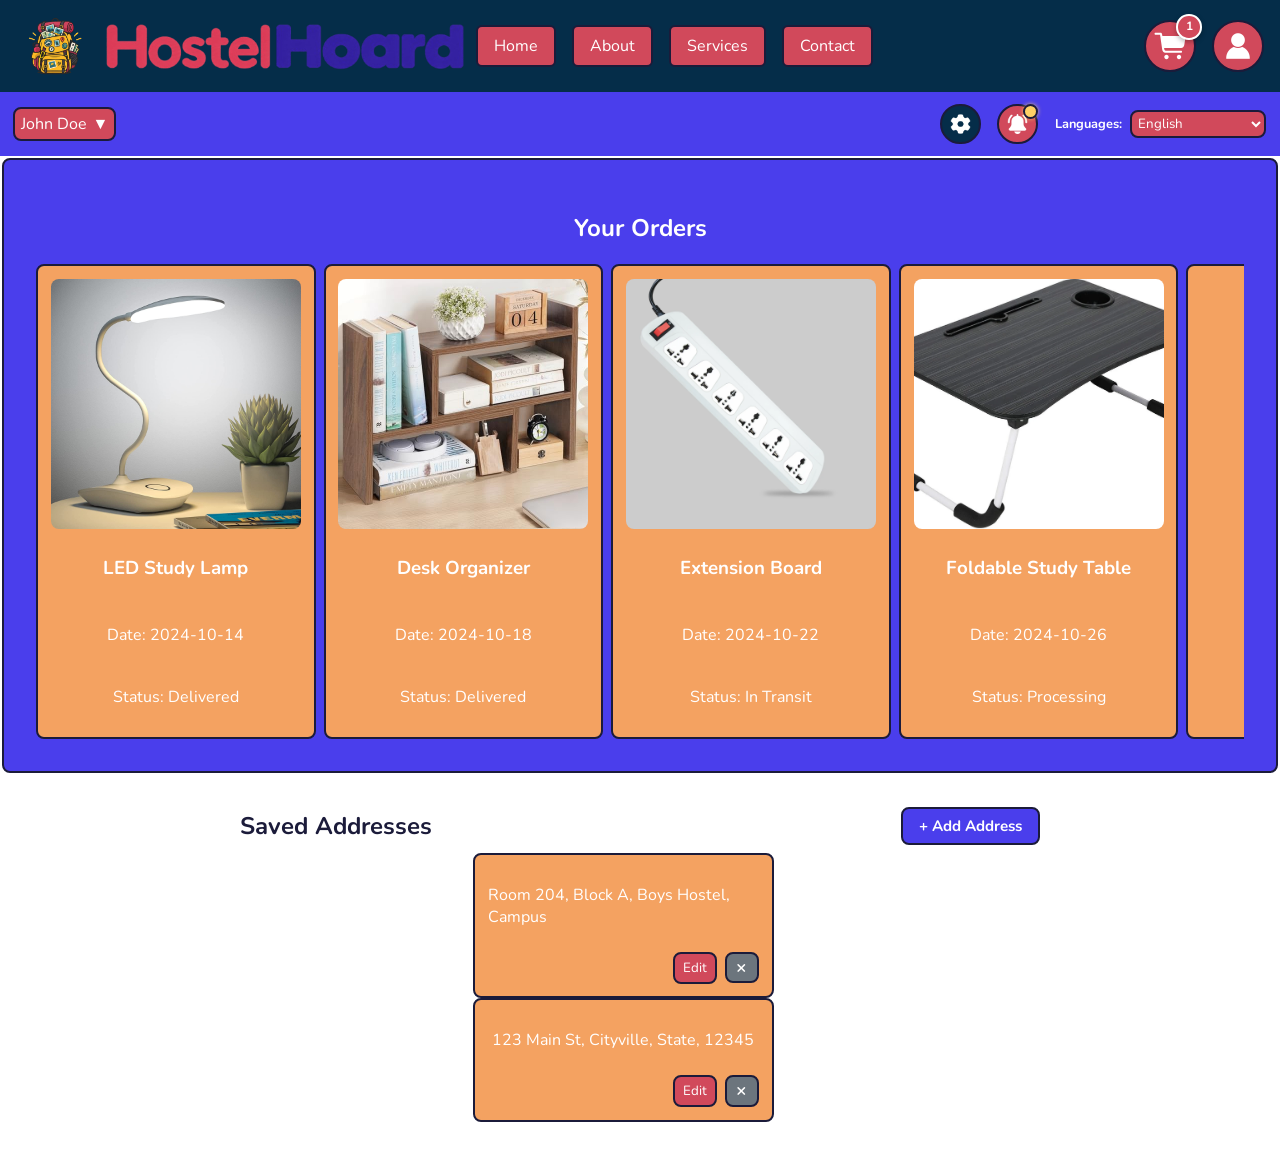
<file: profile.html>
<!DOCTYPE html>
<html lang="en">

<head>
    <meta charset="UTF-8">
    <meta name="viewport" content="width=device-width, initial-scale=1.0">
    <title>Hostel Hoard - Profile</title>
    <link rel="stylesheet" href="style.css">
    <link rel="icon" type="image/x-icon" href="favicon.ico?v=2">
    <link rel="shortcut icon" type="image/x-icon" href="favicon.ico?v=2">
    <link rel="icon" type="image/png" sizes="64x64" href="images/favicon.png?v=2">
    <link rel="icon" type="image/png" href="images/logo.png?v=2">
    <script src="script.js" defer></script>
    <link rel="preconnect" href="https://fonts.googleapis.com">
    <link rel="preconnect" href="https://fonts.gstatic.com" crossorigin>
    <link
        href="https://fonts.googleapis.com/css2?family=Fredoka:wght@300..700&family=Nunito:ital,wght@0,200..1000;1,200..1000&display=swap"
        rel="stylesheet">
</head>

<body>
    <a href="#main-content" class="skip-link">Skip to main content</a>
    <header role="banner">
        <nav class="navbar" aria-label="Main Navigation">
            <div class="logo">
                <img id="logo-img" src="images/logo.png" alt="Hostel Hoard Logo">
                <img id="logo-name" src="images/logo-name2.png" alt="Hostel Hoard">
            </div>
            <ul class="nav-links">
                <li><a href="index.html#home" data-i18n="nav_home">Home</a></li>
                <li><a href="index.html#about" data-i18n="nav_about">About</a></li>
                <li><a href="index.html#services" data-i18n="nav_services">Services</a></li>
                <li><a href="index.html#contact" data-i18n="nav_contact">Contact</a></li>
            </ul>
            <div class="nav-buttons">
                <div class="cart-wrapper" id="cart-wrapper">
                    <a href="#" class="btn" id="cart-btn" role="button" aria-label="Open Shopping Cart" aria-haspopup="dialog" aria-expanded="false">
                        <img id="cart1" class="cart-image" src="images/cart.svg" alt="cart">
                    </a>
                    <span class="cart-badge" id="cart-badge" aria-live="polite">0</span>
                    <div class="cart-dropdown" id="cart-dropdown" role="dialog" aria-label="Shopping Cart" aria-modal="false">
                        <div class="cart-dropdown-header">
                            <div class="cart-header-title">
                                <span>🛒</span>
                                <h3 data-i18n="your_cart">Your Cart</h3>
                                <span class="cart-count-pill" id="cart-count-pill">0 items</span>
                            </div>
                            <button type="button" class="cart-close-btn" id="cart-close-btn" aria-label="Close cart">&times;</button>
                        </div>
                        <div class="cart-dropdown-body" id="cart-dropdown-body">
                            <!-- Items inserted dynamically by script.js -->
                        </div>
                        <div class="cart-dropdown-footer" id="cart-dropdown-footer">
                            <div class="cart-subtotal-row">
                                <span>Subtotal:</span>
                                <span class="cart-subtotal-amount" id="cart-subtotal">&#8377;0.00</span>
                            </div>
                            <div class="cart-dropdown-actions">
                                <button type="button" class="cart-action-btn cart-checkout-btn" id="cart-checkout-btn" data-i18n="checkout">Checkout</button>
                                <button type="button" class="cart-action-btn cart-clear-btn" id="cart-clear-btn" data-i18n="clear_cart">Clear Cart</button>
                            </div>
                        </div>
                    </div>
                </div>
                <a href="#" class="btn" id="profile-btn" role="button" aria-label="View Profile Options"><img src="images/profile-icon.png"
                        alt="profile" id="profile-img"> <img src="images/profile.gif" alt="profile" id="profile-gif"></a>
                <a href="#" class="btn" id="burger-btn" role="button" aria-label="Toggle navigation menu" aria-expanded="false" aria-controls="mobile-menu"><img src="images/hamburger-menu.svg"
                        alt="menu"></a>
            </div>
        </nav>
        <div class="mobile-menu" id="mobile-menu" aria-hidden="true">
            <ul class="mobile-nav-links">
                <li><a href="index.html#home" class="btn" data-i18n="nav_home">Home</a></li>
                <li><a href="index.html#about" class="btn" data-i18n="nav_about">About</a></li>
                <li><a href="index.html#services" class="btn" data-i18n="nav_services">Services</a></li>
                <li><a href="index.html#contact" class="btn" data-i18n="nav_contact">Contact</a></li>
            </ul>
            <img class="mobile-menu-logo" id="mobile-menu-logo" src="images/logo-name.png" alt="Hostel Hoard">
        </div>
    </header>
    <div class="menu-backdrop" id="menu-backdrop" aria-hidden="true"></div>
    <main id="main-content">
    <div class="profile-bar">
        <a id="current-profile" class="current-profile-info" role="button" tabindex="0" aria-haspopup="region" aria-expanded="false" title="Click to view or switch profile">Your Profile</a>
        <div class="profile-bar-btn-wrapper">
            <a id="profile-settings" role="button" tabindex="0" title="Settings" aria-label="Room & Preferences Settings" aria-haspopup="dialog" aria-expanded="false"><img src="./images/setting.png" alt="setting"></a>
            <div id="settings-panel" class="profile-dropdown-panel" role="dialog" aria-label="Settings" aria-modal="false">
                <div class="panel-header">
                    <h3 data-i18n="settings_title">⚙️ Room & Preferences</h3>
                    <button type="button" class="panel-close-btn" data-close="settings-panel" aria-label="Close settings">&times;</button>
                </div>
                <div class="panel-body">
                    <div class="settings-group">
                        <label for="settings-room">Assigned Hostel Room:</label>
                        <input type="text" id="settings-room" placeholder="e.g. Block A - Room 204" autocomplete="off">
                    </div>
                    <div class="settings-group">
                        <label for="settings-phone">Hostel Delivery Contact:</label>
                        <input type="tel" id="settings-phone" placeholder="+91 98765 43210" value="+91 98765 43210" autocomplete="tel">
                    </div>
                    <div class="settings-group-checkbox">
                        <input type="checkbox" id="settings-notifications" checked>
                        <label for="settings-notifications">SMS alerts when package arrives</label>
                    </div>
                    <div class="settings-group-checkbox">
                        <input type="checkbox" id="settings-autobuy">
                        <label for="settings-autobuy">One-click instant buy enabled</label>
                    </div>
                </div>
                <div class="panel-footer">
                    <button type="button" class="panel-save-btn" id="save-settings-btn" data-i18n="save_settings">Save Settings</button>
                </div>
            </div>
        </div>
        <div class="profile-bar-btn-wrapper">
            <a id="profile-notification" role="button" tabindex="0" title="Notifications" aria-label="Notifications" aria-haspopup="dialog" aria-expanded="false">
                <img src="./images/bell.png" alt="notification">
                <span id="notif-badge" class="notif-dot" aria-hidden="true"></span>
            </a>
            <div id="notification-panel" class="profile-dropdown-panel" role="dialog" aria-label="Notifications" aria-modal="false">
                <div class="panel-header">
                    <h3 data-i18n="notifs_title">🔔 Notifications</h3>
                    <button type="button" class="panel-clear-link" id="mark-notifs-read" data-i18n="clear">Clear</button>
                    <button type="button" class="panel-close-btn" data-close="notification-panel" aria-label="Close notifications">&times;</button>
                </div>
                <div class="panel-body notifs-list" id="notifs-list">
                    <div class="notif-item unread">
                        <div class="notif-icon" aria-hidden="true">📦</div>
                        <div class="notif-content">
                            <p class="notif-title">Order Out For Delivery</p>
                            <p class="notif-text">Your Study Lamp has arrived at the hostel security gate!</p>
                            <span class="notif-time">10 mins ago</span>
                        </div>
                    </div>
                    <div class="notif-item unread">
                        <div class="notif-icon" aria-hidden="true">🏷️</div>
                        <div class="notif-content">
                            <p class="notif-title">Hostel Hoard Sale</p>
                            <p class="notif-text">20% off all desk organizers and room drawers this weekend.</p>
                            <span class="notif-time">2 hours ago</span>
                        </div>
                    </div>
                    <div class="notif-item">
                        <div class="notif-icon" aria-hidden="true">📢</div>
                        <div class="notif-content">
                            <p class="notif-title">Hostel Notice</p>
                            <p class="notif-text">Quiet study hours begin at 10 PM. Hoard smartly!</p>
                            <span class="notif-time">Yesterday</span>
                        </div>
                    </div>
                </div>
            </div>
        </div>
        <div class="language-selector">
            <label for="lang-select" class="language-lable" data-i18n="lang_label">Languages:</label>
            <select id="lang-select" class="language-selector" aria-label="Select Language" onchange="changeLanguage(this.value)">
                <option value="en" selected>English</option>
                <option value="es">Español (Spanish)</option>
                <option value="fr">Français (French)</option>
                <option value="de">Deutsch (German)</option>
                <option value="hi">हिन्दी (Hindi)</option>
                <option value="zh">中文 (Chinese)</option>
                <option value="ar">العربية (Arabic)</option>
            </select>
        </div>
    </div>

    <div id="other-profile-info" role="region" aria-label="Profile switcher">
        <div class="bar-spacer" title="Click to close profile drawer"></div>
        <div id="user1" class="profile-info" data-user-id="user1">
            <img src="images/profile-icon.png" alt="Profile image" class="profile-image">
            <div class="user-details">
                <p class="username" id="user1-name">John Doe</p>
                <span class="user-meta" id="user1-meta">Block A - Room 204</span>
            </div>
            <button type="button" class="edit-profile-btn" id="user1-action" data-user="user1">Edit</button>
        </div>
        <div id="user2" class="profile-info" data-user-id="user2">
            <img src="images/profile-icon.png" alt="Profile image" class="profile-image">
            <div class="user-details">
                <p class="username" id="user2-name">Jane Smith</p>
                <span class="user-meta" id="user2-meta">Block B - Room 108</span>
            </div>
            <button type="button" class="switch-btn" id="user2-action" data-user="user2">Switch</button>
        </div>
        <button type="button" class="sign-out-btn" id="sign-out-btn">Sign Out</button>
    </div>

    <section class="Your Orders" id="orders-section">
        <h2 data-i18n="your_orders">Your Orders</h2>
        <div class="orders-container" id="orders-container">
            <div class="order-card">
                <img src="images/lamp.jpg" alt="LED Study Lamp" class="order-image">
                <h3>LED Study Lamp</h3>
                <p>Date: 2024-10-14</p>
                <p>Status: Delivered</p>
            </div>
            <div class="order-card">
                <img src="images/desk-organizer.jpg" alt="Desk Organizer" class="order-image">
                <h3>Desk Organizer</h3>
                <p>Date: 2024-10-18</p>
                <p>Status: Delivered</p>
            </div>
            <div class="order-card">
                <img src="images/extension.webp" alt="Extension Board" class="order-image">
                <h3>Extension Board</h3>
                <p>Date: 2024-10-22</p>
                <p>Status: In Transit</p>
            </div>
            <div class="order-card">
                <img src="images/foldable-table.webp" alt="Foldable Study Table" class="order-image">
                <h3>Foldable Study Table</h3>
                <p>Date: 2024-10-26</p>
                <p>Status: Processing</p>
            </div>
            <div class="order-card">
                <img src="images/fridge.webp" alt="Mini Refrigerator" class="order-image">
                <h3>Mini Refrigerator</h3>
                <p>Date: 2024-10-27</p>
                <p>Status: In Transit</p>
            </div>
            <div id="scroll-sentinel" class="sentinel">All caught up!</div>
        </div>
    </section>

    <section id="saved-addresses" class="saved-addresses-container">
        <div class="saved-addresses-header">
            <h2 data-i18n="saved_addresses">Saved Addresses</h2>
            <button type="button" class="btn" id="add-address-btn" role="button" data-i18n="add_address">+ Add Address</button>
        </div>
        <div id="addresses-container">
            <!-- Dynamically populated based on active profile -->
        </div>
    </section>
    </main>
</body>

</html>
</file>
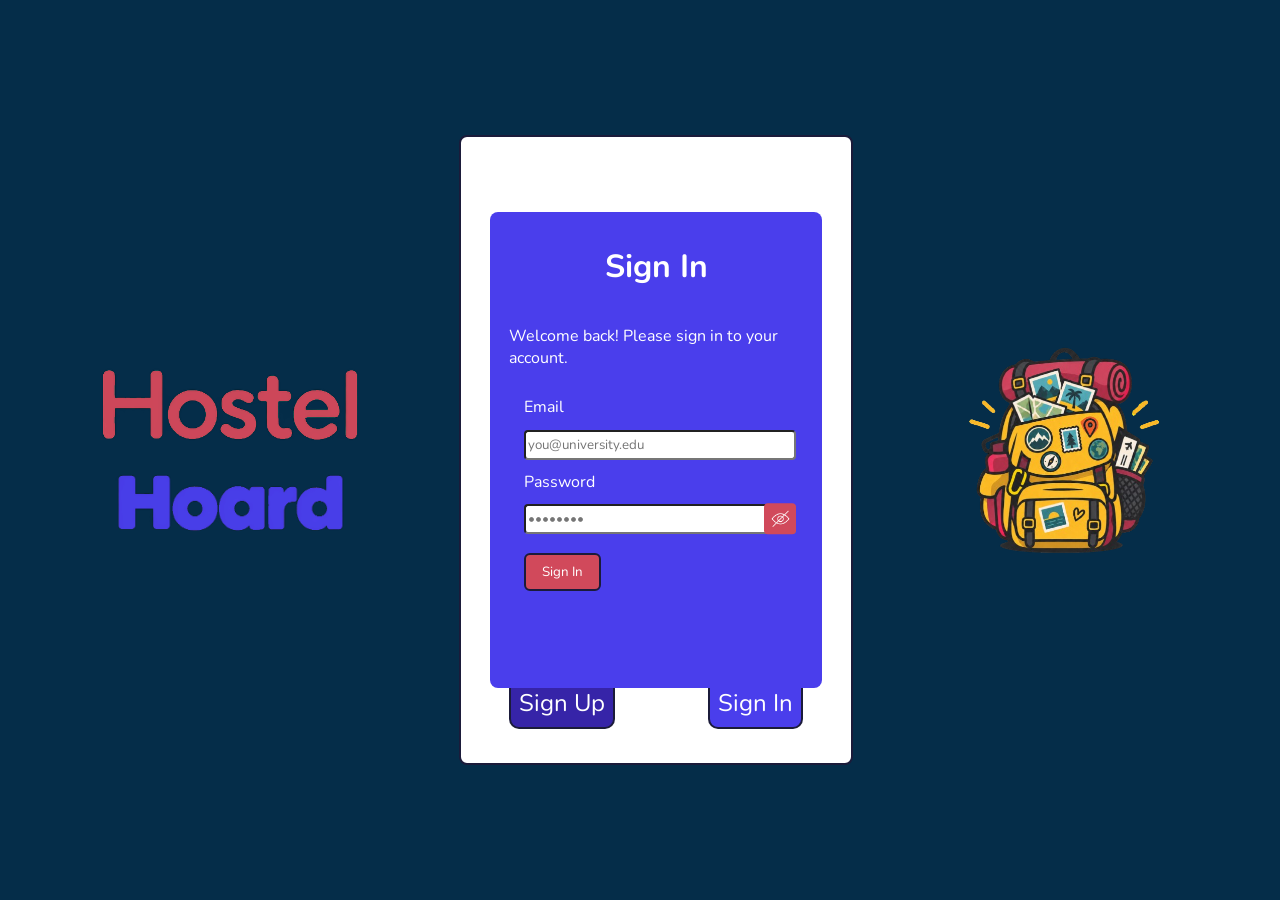
<file: signin.html>
<!DOCTYPE html>
<html lang="en" class="authentication-page">

<head>
    <meta charset="UTF-8">
    <meta name="viewport" content="width=device-width, initial-scale=1.0">
    <title>Hostel Hoard - Sign In</title>
    <link rel="stylesheet" href="style.css">
    <link rel="icon" type="image/x-icon" href="favicon.ico?v=2">
    <link rel="shortcut icon" type="image/x-icon" href="favicon.ico?v=2">
    <link rel="icon" type="image/png" sizes="64x64" href="images/favicon.png?v=2">
    <link rel="icon" type="image/png" href="images/logo.png?v=2">
    <script src="script.js" defer></script>
    <link rel="preconnect" href="https://fonts.googleapis.com">
    <link rel="preconnect" href="https://fonts.gstatic.com" crossorigin>
    <link
        href="https://fonts.googleapis.com/css2?family=Fredoka:wght@300..700&family=Nunito:ital,wght@0,200..1000;1,200..1000&display=swap"
        rel="stylesheet">
</head>

<body class="authentication-page">
    <div class="logo-display">
        <img src="images/authentication1logo.png" alt="Logo">
        <img src="images/authentication2logo.png" alt="logo">
    </div>
    <main class="authentication-menu">
        <div class="authentication" id="signin">
            <h1>Sign In</h1>
            <p>Welcome back! Please sign in to your account.</p>
            <form action="" id="signin-form" novalidate>
                <div class="email-container">
                    <label for="signin-email">Email</label>
                    <input type="email" id="signin-email" name="email" placeholder="you@university.edu"
                        autocomplete="email" required>
                </div>
                <div class="password-container">
                    <label for="signin-password">Password</label>
                    <input type="password" id="signin-password" name="password" placeholder="••••••••"
                        autocomplete="current-password" required>
                    <button type="button" class="togglePasswordBtn" aria-label="Show password"><img
                            src="images/hide-password.png" alt="hide password" class="hide-password-img"></button>
                </div>
                <div id="signin-feedback" class="auth-feedback" aria-live="polite"></div>
                <button class="btn" type="submit" id="signin-btn">Sign In</button>
            </form>
        </div>
        <div class="authentication" id="signup">
            <h1>Sign Up</h1>
            <p>Welcome! Please sign up to create an account.</p>
            <form action="" id="signup-form" novalidate>
                <div class="name-container">
                    <label for="signup-name">Name</label>
                    <input type="text" id="signup-name" name="name" placeholder="John Doe" autocomplete="name" required>
                </div>
                <div class="email-container">
                    <label for="signup-email">Email</label>
                    <input type="email" id="signup-email" name="email" placeholder="you@university.edu"
                        autocomplete="email" required>
                </div>
                <div class="password-container">
                    <label for="signup-password">Password</label>
                    <input type="password" id="signup-password" name="password" placeholder="••••••••"
                        autocomplete="new-password" required>
                    <button type="button" class="togglePasswordBtn" aria-label="Show password"><img
                            src="images/hide-password.png" alt="hide password" class="hide-password-img"></button>
                </div>
                <div class="password-container">
                    <label for="signup-confirm-password">Confirm Password</label>
                    <input type="password" id="signup-confirm-password" name="confirm-password" placeholder="••••••••"
                        autocomplete="new-password" required>
                    <button type="button" class="togglePasswordBtn" aria-label="Show password"><img
                            src="images/hide-password.png" alt="hide password" class="hide-password-img"></button>
                </div>
                <div id="signup-feedback" class="auth-feedback" aria-live="polite"></div>
                <button class="btn" role="button" type="submit" id="signup-btn">Sign Up</button>
            </form>
        </div>
        <div class="toggle-panel">
            <a class="toggle-btn" role="button" id="signup-toggle">Sign Up</a>
            <a class="toggle-btn" role="button" id="signin-toggle">Sign In</a>
        </div>
    </main>
    <div class="mascot-display">
        <img id="mascot" src="images/logo.png" alt="mascot">
    </div>
</body>

</html>
</file>
<file: style.css>
:root {
    --primary-color: #052D49;
    --secondary-color: #4a3eec;
    --success-color: #3624a8;
    --danger-color: #D1495B;
    --danger-hover-color: #bc2552;
    --warning-color: #F4A261;
    --info-color: #FFFFFF;
    --light-color: #FFFFFF;
    --text-hover-color: rgb(236, 198, 198);
    --dark-color: #1B1B3A;
    /*     --info-color: #FFF4D6; */
}

* {
    font-family: 'Nunito', 'Fredoka', Arial, sans-serif;
}

html {
    scroll-behavior: smooth;
    scroll-padding-top: 85px;
}

html,
body {
    margin: 0;
    padding: 0;
    font-family: Arial, sans-serif;
    background-color: var(--light-color);
    color: var(--dark-color);
    box-sizing: border-box;
}

header {
    display: flex;
    flex-direction: column;
    background-color: var(--primary-color);
    color: var(--dark-color);
    padding: 1rem;
    text-align: center;
    position: sticky;
    top: 0;
    z-index: 500;
}

.mobile-menu {
    position: absolute;
    top: 100%;
    left: 0;
    width: 100%;
    box-sizing: border-box;
    display: flex;
    flex-direction: column;
    align-items: center;
    justify-content: center;
    background-color: var(--primary-color);
    color: var(--light-color);
    padding: 0 1.5rem;
    max-height: 0;
    opacity: 0;
    visibility: hidden;
    overflow: hidden;
    box-shadow: 0 16px 32px rgba(0, 0, 0, 0.45);
    border-bottom: 3px solid var(--secondary-color);
    border-top: 1px solid rgba(255, 255, 255, 0.1);
    transition: max-height 0.35s cubic-bezier(0.16, 1, 0.3, 1),
        opacity 0.3s ease,
        padding 0.3s ease,
        visibility 0.35s ease;
    z-index: 550;
}

.mobile-menu.active {
    max-height: 85vh;
    opacity: 1;
    visibility: visible;
    padding: 1.5rem 1rem 2rem 1rem;
    overflow-y: auto;
}

.mobile-menu .mobile-nav-links {
    list-style: none;
    display: flex;
    flex-direction: column;
    gap: 0.85rem;
    align-items: center;
    justify-content: center;
    margin: 0;
    padding: 0;
    width: 100%;
    max-width: 320px;
}

.mobile-nav-links li {
    width: 100%;
    margin: 0;
    opacity: 0;
    transform: translateY(-8px);
    transition: opacity 0.25s ease, transform 0.25s ease;
}

.mobile-menu.active .mobile-nav-links li {
    opacity: 1;
    transform: translateY(0);
}

.mobile-menu.active .mobile-nav-links li:nth-child(1) {
    transition-delay: 0.05s;
}

.mobile-menu.active .mobile-nav-links li:nth-child(2) {
    transition-delay: 0.10s;
}

.mobile-menu.active .mobile-nav-links li:nth-child(3) {
    transition-delay: 0.15s;
}

.mobile-menu.active .mobile-nav-links li:nth-child(4) {
    transition-delay: 0.20s;
}

.mobile-nav-links .btn {
    display: block;
    width: 100%;
    text-align: center;
    font-size: 1.1rem;
    font-weight: 700;
    padding: 0.75rem 1rem;
    border-radius: 8px;
    box-sizing: border-box;
    box-shadow: 0 4px 10px rgba(0, 0, 0, 0.2);
    letter-spacing: 0.5px;
}

.mobile-nav-links .btn:hover,
.mobile-nav-links .btn:active {
    transform: scale(1.02);
    background-color: var(--danger-hover-color);
}

.mobile-menu .mobile-menu-logo,
.mobile-menu #mobile-logo-name {
    width: 14rem;
    max-width: 75%;
    height: auto;
    margin-top: 1.25rem;
    filter: drop-shadow(0 4px 8px rgba(0, 0, 0, 0.4));
    transition: transform 0.3s ease;
}

.mobile-menu .mobile-menu-logo:hover,
.mobile-menu #mobile-logo-name:hover {
    transform: scale(1.05);
}

.menu-backdrop {
    position: fixed;
    top: 0;
    left: 0;
    width: 100vw;
    height: 100vh;
    background-color: rgba(0, 0, 0, 0.5);
    backdrop-filter: blur(2px);
    -webkit-backdrop-filter: blur(2px);
    opacity: 0;
    visibility: hidden;
    transition: opacity 0.3s ease, visibility 0.3s ease;
    z-index: 490;
}

.menu-backdrop.active {
    opacity: 1;
    visibility: visible;
}

@media screen and (min-width: 1101px) {

    .mobile-menu,
    .menu-backdrop {
        display: none !important;
    }
}

.navbar {
    display: flex;
    justify-content: space-between;
    align-items: center;
    height: 60px;
}

.nav-links {
    flex: 1;
    list-style: none;
    display: flex;
    gap: 1rem;
    align-items: center;
    justify-content: center;
    margin: 0;
    padding: 0;
}

.nav-buttons {
    flex: 1;
    display: flex;
    gap: 1rem;
    align-items: center;
    justify-content: flex-end;
}

#cart-btn,
#profile-btn {
    display: flex;
    align-items: center;
    justify-content: center;
    padding: 0.5rem;
    border-radius: 50%;
    aspect-ratio: 1/1;
    overflow: hidden;
    position: relative;
}

#profile-btn:hover #profile-img {
    animation: profile-animation 1.5s cubic-bezier(1, -0.01, 0.75, 0.99);
}

#profile-btn:hover #profile-gif {
    animation: profile-animation-gif 1.5s cubic-bezier(1, -0.01, 0.75, 0.99);
}

#burger-btn {
    display: none;
}

#profile-gif {
    height: 1.2rem;
    aspect-ratio: 1/1;
    position: absolute;
    top: 21%;
    z-index: -1;
}


#cart-btn .cart-image,
#profile-btn #profile-img {
    height: 2rem;
    aspect-ratio: 1/1;
    filter: invert(97%) sepia(3%) saturate(12%) hue-rotate(54deg) brightness(103%) contrast(103%);

}

#cart-btn:hover .cart-image {
    animation: cart-speed 0.3s linear;

}

.logo {
    display: flex;
    align-items: center;
    flex: 1;
    height: 100%;
    justify-content: flex-start;
}

.logo img {
    width: auto;
    height: 100%;

}

#logo-name:hover,
#logo-img:hover {
    transform: scale(0.9);
    transition: transform 0.3s ease;
}

#logo-name:active,
#logo-img:active {
    border: 2px solid var(--dark-color);
    border-radius: 8px;
}

.nav-links a,
.btn {
    display: inline-block;
    text-decoration: none;
    color: var(--light-color);
    padding: 0.5rem 1rem;
    border-radius: 6px;
    border: 2px solid var(--dark-color);
    background-color: var(--danger-color);
    transition: transform 0.3s ease, background-color 0.3s ease;
}

.nav-links a:hover,
.btn:hover {
    background-color: var(--danger-hover-color);
    color: white;
    transform: scale(1.1);
    transition: transform 0.3s ease, background-color 0.3s ease;
}


section {
    display: flex;
    flex-direction: column;
    align-items: center;
    justify-content: center;
    padding: 2rem;
    background-color: var(--light-color);
}

section:nth-child(odd) {
    background-color: var(--secondary-color);
    margin: 2px;
    border-radius: 8px;
    border: 2px solid var(--dark-color);
}

section:nth-child(odd)>h1,
section:nth-child(odd)>h2,
section:nth-child(odd)>h3,
section:nth-child(odd)>h4,
section:nth-child(odd)>h5,
section:nth-child(odd)>h6 {
    color: var(--light-color);

}

section:nth-child(odd)>p {
    color: var(--info-color);
}

.home-content h1,
.home-content p {
    color: var(--info-color);
}

.home-content .btn {
    background-color: var(--danger-color);
    color: var(--info-color);
    border: 2px solid var(--dark-color);
}

.home-content .btn:hover {
    background-color: var(--danger-hover-color);
    color: rgb(236, 198, 198);
    transform: scale(0.9);
    transition: transform 0.3s ease;
}

.card {
    background-color: var(--light-color);
    border: 2px solid var(--dark-color);
    border-radius: 8px;
    padding: 1rem;
    text-align: center;
    transition: transform 0.3s ease;
    text-overflow: ellipsis;
    overflow: hidden;
}

.card:hover {
    transform: scale(1.05);
    overflow: visible;
    z-index: 200;
}

.card img {
    width: 100%;
    height: auto;
    aspect-ratio: 1/1;
    border-radius: 8px;
}

.truncate {
    display: -webkit-box;
    -webkit-line-clamp: 2;
    line-clamp: 2;
    -webkit-box-orient: vertical;
    overflow: hidden;
    line-height: 1.5em;
    max-height: calc(2 * 1.5em);
}

.product-name {
    text-overflow: ellipsis;
    overflow: hidden;
    text-wrap: nowrap;
}

.price {
    display: flex;
    align-items: center;
    justify-content: center;
    gap: 0.5rem;
    margin: 0.6rem 0;
    flex-wrap: wrap;
}

.resale-price {
    font-size: 1.25rem;
    font-weight: 700;
    color: inherit;
}

.original-price {
    font-size: 0.88rem;
    text-decoration: line-through;
    opacity: 0.7;
    color: inherit;
}

.discount-badge {
    background-color: #2a9d8f;
    color: #ffffff;
    font-size: 0.72rem;
    font-weight: 700;
    padding: 0.15rem 0.45rem;
    border-radius: 999px;
    letter-spacing: 0.5px;
    display: inline-block;
}

section:nth-child(even) .card .discount-badge {
    background-color: #e76f51;
    color: #ffffff;
}

.product-condition {
    display: none;
    flex-direction: column;
    align-items: center;
    justify-content: center;
    position: absolute;
    top: 0;
    z-index: -100;
    background-color: var(--secondary-color);
    width: 90%;
    padding: 0.8rem 0;
    border-radius: 8px;
    border: 2px solid var(--dark-color);
    margin: 0 auto;
}

.card:hover .product-condition {
    display: flex;
    box-shadow: 0px 0px 20px 5px white;
    top: -20%;
    z-index: 100;
    overflow: visible;
    transition: top 0.3s ease-in-out, z-index 0.3s ease-in-out;
}

.condition-rating {
    display: flex;
    gap: 0.2rem;
    width: 80%;
    text-align: center;
    background-color: var(--light-color);
    border-radius: 8px;
    border: 2px solid var(--dark-color);
    align-items: center;
    justify-content: center;
}

.condition-rating span {
    font-size: 1.2rem;
    color: var(--dark-color);
}

.condition-label {
    font-size: 0.8rem;
    color: var(--light-color);
    font-weight: bold;
}

section:nth-child(even) .card {
    background-color: var(--secondary-color);
    color: var(--info-color);
}

section:nth-child(odd) .card {
    background-color: var(--light-color);
    color: var(--dark-color);
}

section:nth-child(even) .btn {
    background-color: var(--danger-color);
    color: var(--info-color);
    border: 2px solid var(--dark-color);
}

section:nth-child(even) .btn:hover {
    background-color: var(--danger-hover-color);
    color: var(--text-hover-color);
    transform: scale(0.9);
    transition: transform 0.3s ease;
}

.product-cards {
    display: grid;
    grid-template-columns: repeat(auto-fit, minmax(300px, 1fr));
    gap: 1rem;
    width: 100%;
}

.service-cards {
    display: flex;
    flex-wrap: wrap;
    gap: 1rem;
}

.service-cards .card {
    flex: 1 1 200px;
    max-width: 300px;
}

.about {
    padding: 3rem 15vw;
    text-align: left;
    align-items: flex-start;
    justify-content: flex-start;
}

.about h2 {
    align-self: center;
}

.about p:nth-child(2) {
    align-self: center;
    font-weight: bold;
}

.seller-note-badge {
    background-color: rgba(255, 255, 255, 0.15);
    border: 2px dashed var(--warning-color);
    border-radius: 8px;
    padding: 0.65rem 1.25rem;
    margin: 0.5rem auto 1rem auto;
    max-width: 620px;
    display: inline-flex;
    align-items: center;
    justify-content: center;
    gap: 0.65rem;
    box-shadow: 0 4px 12px rgba(0, 0, 0, 0.15);
    box-sizing: border-box;
}

.seller-note-badge .seller-note-icon {
    font-size: 1.25rem;
    line-height: 1;
    flex-shrink: 0;
}

.seller-note-badge p {
    margin: 0;
    font-size: 0.95rem;
    font-weight: 700;
    color: var(--light-color) !important;
    text-align: center;
    line-height: 1.4;
}

.contact-info {
    display: flex;
    flex-wrap: wrap;

    gap: 1rem;
    justify-content: center;
}

.contact-card {
    text-wrap: wrap;
    display: flex;
    flex-direction: column;
    flex: 1 1 300px;
    min-width: 300px;
    max-width: 100%;
    border-left: 2px solid var(--dark-color);
    border-right: 2px solid var(--dark-color);
    padding: 1rem;
}

.contact-card {
    color: var(--info-color);
}

.contact-card .btn {
    background-color: var(--danger-color);
    color: var(--info-color);
    border: 2px solid var(--dark-color);
}

.contact-card .btn:hover {
    background-color: var(--danger-hover-color);
    color: var(--text-hover-color);
    transform: scale(0.9);
    transition: transform 0.3s ease;
}

footer {
    display: flex;
    background-color: var(--primary-color);
    color: var(--info-color);
    padding: 0.5rem;
    text-align: center;
    align-items: center;
}

footer .logo {
    display: flex;
    align-items: center;
    justify-content: center;
    flex: 0 0 50px;
}

footer p {
    margin-right: auto;
}

footer .logo img {
    flex: 0 0 50px;
    width: 50px;
    height: auto;
}

.language-selector {

    display: flex;
    align-items: center;
    justify-content: center;
    border-radius: 10px;
    padding: 0.1rem;
    gap: 0.5rem;
    justify-self: end;
}

.language-selector select {
    background-color: var(--danger-color);
    color: var(--info-color);
    padding: 0.1rem;
    border-radius: 8px;
    border: 2px solid var(--dark-color);
}

.language-selector select:hover {
    background-color: var(--danger-hover-color);
}

.language-lable {
    font-size: 0.8rem;
    color: var(--info-color);
    font-weight: bold;
    justify-self: end;
}

/* authentication page */
.authentication-page {
    background-color: var(--primary-color);
    display: flex;
    height: 100dvh;
    width: 100%;
    justify-content: center;
    align-items: center;
}

.logo-display {
    box-sizing: border-box;
    display: flex;
    flex-direction: column;
    align-items: center;
    justify-content: center;
    padding: 2rem;
    margin: 2rem;
    flex: 1 1 200px;
}

.logo-display img:nth-child(1) {
    width: 80%;
    height: auto;
}

.logo-display img:nth-child(2) {
    width: 70%;
    height: auto;
}

.mascot-display {
    display: flex;
    position: relative;
    align-items: center;
    justify-content: center;
    padding: 1rem;
    margin: 1rem;
    flex: 1 1 200px;
    box-sizing: border-box;
}

.mascot-display #mascot {
    width: 80%;
    height: auto;
}

.mascot-eye {
    position: absolute;
    width: 6%;
    height: auto;
    z-index: 1000;
}

#left-eye {
    top: 33%;
    left: 41%;
}

#right-eye {
    top: 33%;
    right: 41%;
}

.authentication-menu {
    display: flex;
    box-sizing: border-box;
    flex-direction: column;
    align-items: center;
    justify-content: center;
    padding: 4rem 2rem;
    background-color: var(--light-color);
    z-index: 1000;
    transition: all 0.3s ease-in-out;
    flex: 1 1 200px;
    height: 70dvh;
    border-radius: 8px;
    border: 2px solid var(--dark-color);

}

.authentication {
    display: flex;
    flex-direction: column;
    background-color: var(--secondary-color);
    margin: 0.7rem;
    border-radius: 8px;
    align-items: center;
    width: 90%;
    padding: 0.7rem 1.2rem;
    color: white;
    flex: 1 1 80%;
}

.authentication form {
    width: 90%;
}

.authentication label,
.authentication input {
    display: block;
    width: 100%;
    margin: 0.7rem 0;
    border-radius: 4px;
}

.authentication input {
    height: 1.5rem;
}


.authentication button {
    margin-top: 0.5rem;
    background-color: var(--danger-color);
}



#signin {
    display: none;
}

.password-container {
    position: relative;
}

.password-container button {
    display: flex;
    align-items: center;
    justify-content: center;
    position: absolute;
    right: -8px;
    top: 61%;
    transform: translateY(-45%);
    cursor: pointer;
    padding: 0.5rem;
    border: none;
    height: 1.9rem;
    width: 2rem;
    border-radius: 4px;
    background-color: var(--danger-color);
}

.hide-password-img {
    height: 1.2rem;
    width: auto;
    filter: invert(97%) sepia(3%) saturate(12%) hue-rotate(54deg) brightness(103%) contrast(103%);
}

.password-container button:active {
    background-color: var(--dark-color);
}

.password-container button:hover {
    cursor: pointer;
    transform: translateY(-50%) scale(1.05);
    transition: transform 0.3s ease;
}

.toggle-panel {
    display: flex;
    gap: 1rem;
    width: 90%;
    align-items: flex-start;
    justify-content: space-between;
    position: relative;

}

.toggle-btn {
    padding: 0.5rem 0.5rem;

    box-sizing: border-box;
    position: absolute;
    background-color: var(--secondary-color);
    border-radius: 0 0 10px 10px;
    border: 2px solid var(--dark-color);
    border-top: none;
    color: white;
    text-decoration: none;
    transform: translateY(-40%);
    font-size: 1.5rem;
    z-index: -1;
    cursor: pointer;
}

.toggle-btn:hover {
    background-color: var(--dark-color);
}

#signup-toggle {
    left: 0;
    background-color: var(--secondary-color);
}

#signin-toggle {
    right: 0;

}

.profile-bar {
    box-sizing: border-box;
    display: flex;
    background-color: var(--secondary-color);
    color: white;
    height: 4rem;
    align-items: center;
    padding: 0.8rem;
    gap: 1rem;
    position: relative;
}

#current-profile {
    justify-self: start;
    margin-right: auto;
    text-decoration: none;
    color: var(--info-color);
    text-overflow: ellipsis;
    text-wrap: nowrap;
    overflow: hidden;
    white-space: nowrap;
    padding: 4px 6px;
    border: 2px solid var(--dark-color);
    border-radius: 8px;
    background-color: var(--danger-color);
}

#current-profile::after {
    content: "\25bc";
    display: inline;
    display: inline-block;
    margin-left: 0.35rem;
    transition: transform 0.2s ease;
}

#current-profile:hover::after {
    animation: bounce-down 0.6s ease-in-out 2;
}

#current-profile:hover {
    background-color: var(--danger-hover-color);
}

#sign-in-btn {
    text-wrap: nowrap;
    white-space: nowrap;
}

#profile-settings {
    display: flex;
    justify-content: center;
    align-items: center;
    justify-self: end;
    aspect-ratio: 1/1;
    background-color: var(--primary-color);
    padding: 0.5rem;
    border-radius: 50%;
    border: 2px solid var(--dark-color);
    cursor: pointer;
}



#profile-settings {
    display: flex;
    justify-content: center;
    align-items: center;
    justify-self: end;
    aspect-ratio: 1/1;
    background-color: var(--primary-color);
    padding: 0.5rem;
    border-radius: 50%;
    border: 2px solid var(--dark-color);
    cursor: pointer;
}

#profile-settings:hover {
    background-color: var(--danger-hover-color);
    transform: rotate(360deg) scale(1.1);
    transition: transform 0.6s ease;
}

#profile-settings img,
#profile-notification img {
    height: 1.3rem;
    width: auto;
    filter: invert(97%) sepia(3%) saturate(12%) hue-rotate(54deg) brightness(103%) contrast(103%);
}

#profile-notification {
    display: flex;
    justify-content: center;
    align-items: center;
    justify-self: end;
    aspect-ratio: 1/1;
    background-color: var(--danger-color);
    padding: 0.5rem;
    border-radius: 50%;
    border: 2px solid var(--dark-color);
}

#profile-notification:hover {
    background-color: var(--danger-hover-color);

    animation: jingle 0.6s linear 2;

}

#profile-language {
    justify-self: end;
}

#other-profile-info {
    box-sizing: border-box;
    display: flex;
    flex-direction: column;
    gap: 0.5rem;
    align-items: center;
    justify-content: center;
    padding: 0.5rem;
    border-radius: 8px;
    border: 2px solid var(--dark-color);
    background-color: var(--secondary-color);
    width: 90%;
    max-width: 500px;
    position: fixed;
    bottom: -100%;
    left: 50%;
    transform: translateX(-50%);
    color: var(--info-color);
    text-overflow: ellipsis;
    text-wrap: nowrap;
    overflow: hidden;
    transition: bottom 0.3s ease-in-out;
    z-index: 1000;
}

.bar-spacer {
    height: 5px;
    width: 20%;
    background-color: var(--danger-color);
    border-radius: 1000px;
}

.bar-spacer:hover {

    background-color: var(--danger-hover-color);
}

.username {
    justify-self: start;
    margin-left: 0.5rem;
    font-size: 1.3rem;
}

.sign-out-btn {
    padding: 0.3rem 0.5rem;
    border-radius: 8px;
    border: 2px solid var(--dark-color);
    background-color: var(--danger-color);
    color: var(--info-color);
    text-decoration: none;
}

.sign-out-btn:hover {
    background-color: var(--danger-hover-color);
    color: var(--text-hover-color);
}

.profile-image {
    width: 70px;
    height: 70px;
    border-radius: 50%;
    aspect-ratio: 1/1;
    object-fit: cover;
    outline: 2px solid var(--dark-color);
    outline-offset: 3px;
    justify-self: start;

}

.profile-info .switch-btn,
.profile-info .edit-profile-btn {
    padding: 0.3rem 0.5rem;
    border-radius: 8px;
    border: 2px solid var(--dark-color);
    background-color: var(--danger-color);
    color: var(--info-color);
    text-decoration: none;
    justify-self: end;
    margin-left: auto;
}

.switch-btn:hover {
    background-color: var(--danger-hover-color);
    color: var(--text-hover-color);
}

.edit-profile-btn:hover {
    background-color: var(--danger-hover-color);
    color: var(--text-hover-color);
}

.profile-info {
    display: flex;
    gap: 0.5rem;
    align-items: center;

    padding: 0.8rem;
    border-radius: 8px;
    border: 2px solid var(--dark-color);
    background-color: var(--warning-color);
    width: 90%;
    max-width: 400px;
    text-overflow: ellipsis;
    text-wrap: nowrap;
    overflow: hidden;
    color: var(--info-color);
}

.other-profile-info-active {
    position: fixed;
    transition: bottom 0.3s ease-in-out;
    bottom: -5px !important;
    left: 50%;
    transform: translateX(-50%);
}

.sentinel {
    box-sizing: border-box;
    display: flex;
    flex-direction: column;
    align-items: center;
    justify-content: center;
    text-align: center;
    background-color: var(--dark-color);
    color: var(--info-color);
    padding: 100px;
    border-radius: 8px;

}

.orders-container {
    box-sizing: border-box;
    display: flex;
    flex-direction: row;
    width: 100%;
    gap: 0.5rem;
    overflow-x: auto;
    scroll-snap-type: x mandatory;
    -webkit-overflow-scrolling: touch;
    scrollbar-width: thin;
    -ms-overflow-style: -ms-autohiding-scrollbar;
    scrollbar-color: var(--dark-color) rgba(0, 0, 0, 0);

}

.orders-container::-webkit-scrollbar-thumb:hover {
    background: #335ecc;
}

.orders-container::-webkit-scrollbar-button {
    display: none;
}

.order-image {

    height: 250px;
    width: auto;
    border-radius: 8px;
    aspect-ratio: 1/1;
    object-fit: cover;
    scroll-snap-align: start;
    scroll-margin: 0 1rem;
}

.order-card {
    box-sizing: border-box;
    display: flex;
    flex-direction: column;
    gap: 0.5rem;
    align-items: center;
    justify-content: center;
    padding: 0.8rem;
    border-radius: 8px;
    border: 2px solid var(--dark-color);
    background-color: var(--warning-color);
    color: var(--info-color);
    width: 90%;
    max-width: 400px;
}

.saved-addresses-container {
    box-sizing: border-box;
    display: flex;
    flex-direction: column;
    width: 100%;
    gap: 0.5rem;

}

.address-card {
    box-sizing: border-box;
    display: flex;
    flex-direction: column;
    gap: 0.5rem;
    align-items: center;
    justify-content: center;
    padding: 0.8rem;
    border-radius: 8px;
    border: 2px solid var(--dark-color);
    background-color: var(--warning-color);
    color: var(--info-color);
    width: 90%;
    max-width: 800px;
}

.edit-address-btn {
    padding: 0.3rem 0.5rem;
    border-radius: 8px;
    border: 2px solid var(--dark-color);
    background-color: var(--danger-color);
    color: var(--info-color);
    text-decoration: none;
    justify-self: end;
    margin-left: auto;
}

.edit-address-btn:hover {
    background-color: var(--danger-hover-color);
    color: var(--text-hover-color);
}

@keyframes bounce-down {

    0%,
    100% {
        transform: translateY(0);
    }

    50% {
        transform: translateY(4px);
    }
}

@keyframes jingle {

    0%,
    100%,
    50% {
        transform: rotate(0) scale(1.1);

    }

    25% {
        transform: rotate(30deg) scale(1.1);

    }

    75% {
        transform: rotate(-30deg) scale(1.1);

    }
}

@keyframes cart-speed {

    0%,
    100% {
        transform: translateX(0) rotate(0);
    }

    17% {
        transform: rotate(-15deg) translateX(1rem);
    }

    34% {
        transform: rotate(0deg) translateX(3rem);
    }

    35% {
        transform: rotate(0deg) translateX(-50rem);
    }

    36% {
        transform: rotate(0deg) translateX(-3rem);
    }

    51% {
        transform: rotate(0deg) translateX(-2rem);
    }

    68% {
        transform: rotate(0deg) translateX(-1.5rem);
    }

    85% {
        transform: rotate(0deg) translateX(-0.5rem);
    }
}

@keyframes profile-animation {

    0%,
    100% {
        clip-path: circle(100% at 50%, 50%);
        transform: scale(1);
        opacity: 1;
    }

    20% {
        clip-path: circle(80% at 50% 15%);
        transform: scale(1);
        opacity: 1;
    }

    30% {
        clip-path: circle(60% at 50% 15%);
        transform: scale(1.2) translateY(15%);
        opacity: 1;
    }

    40% {
        clip-path: circle(50% at 50% 15%);
        transform: scale(1.8) translateY(20%);
        opacity: 0.8;
    }

    50% {
        clip-path: circle(40% at 50% 15%);
        transform: scale(2) translateY(15%);
        opacity: 0;
    }

    60% {
        clip-path: circle(30% at 50% 15%);
        transform: scale(2) translateY(15%);
        opacity: 0;
    }

}

@keyframes profile-animation-gif {

    0%,
    100% {
        transform: scale(1);
        opacity: 0;
    }

    20% {
        transform: scale(1);
        opacity: 0;
    }

    30% {
        transform: scale(1.2) translateY(15%);
        opacity: 0;
    }

    40% {
        transform: scale(1.5) translateY(20%);
        opacity: 0;
    }

    50% {
        transform: scale(3) translateY(15%);
        opacity: 1;
    }

    60% {
        transform: scale(3) translateY(15%);
        opacity: 1;
    }

    70% {
        transform: scale(3) translateY(15%);
        opacity: 0.8;
    }

    80% {
        transform: scale(2) translateY(8%);
        opacity: 0.5;
    }

    90% {
        transform: scale(1.5) translateY(5%);
        opacity: 0.2;
    }

}

/* authentication page ends */
@media screen and (max-width: 1100px) {
    .nav-links {
        display: none;
    }

    header #logo-name {
        display: none;
    }

    html,
    body {
        font-size: 14px;
    }

    #burger-btn {
        display: flex;
        align-items: center;
        justify-content: center;
        padding: 0.5rem;
        border-radius: 50%;
        aspect-ratio: 1/1;
        cursor: pointer;
        transition: transform 0.3s cubic-bezier(0.4, 0, 0.2, 1), background-color 0.3s ease;
    }

    #burger-btn img {
        height: 2rem;
        aspect-ratio: 1/1;
        filter: invert(100%) sepia(100%) saturate(0%) hue-rotate(346deg) brightness(101%) contrast(104%);
        transition: transform 0.3s ease;
    }

    #burger-btn:hover {
        transform: rotate(1turn) scale(1.2);
        transition: transform 0.3s ease;
    }

    #burger-btn.active {
        background-color: var(--secondary-color);
        transform: rotate(90deg);
    }

    #burger-btn.active:hover {
        transform: rotate(90deg) scale(1.1);
    }

    .card:hover .product-condition {
        top: -22%;
    }

    .language-lable {
        display: none;
    }

    .language-selector {
        width: 80px;
    }

    /* authentication page */
    .authentication-page {
        flex-direction: column;
        gap: 0.3rem;
        margin: 0.3rem;
    }

    .authentication-menu {
        height: 70dvh;
        flex: 1 1 75%;
        margin-top: 0;
    }

    .mascot-display {
        display: none;
    }

    .logo-display {
        flex-direction: row;
        flex: 1 1 25%;
        margin-bottom: 0;
        display: none;
    }

    /* authentication page ends */
}


/* ==========================================================================
   Cart Dropdown, Auth Feedback, Profile Switcher & Toast Styles
   ========================================================================== */

.cart-wrapper {
    position: relative;
    display: inline-flex;
    align-items: center;
    justify-content: center;
}

.cart-badge {
    position: absolute;
    top: -6px;
    right: -6px;
    background-color: var(--danger-color);
    color: var(--light-color);
    font-size: 0.75rem;
    font-weight: 700;
    min-width: 1.35rem;
    height: 1.35rem;
    line-height: 1.35rem;
    text-align: center;
    border-radius: 50%;
    border: 2px solid var(--light-color);
    box-shadow: 0 2px 5px rgba(0, 0, 0, 0.3);
    pointer-events: none;
    z-index: 10;
    transition: transform 0.2s cubic-bezier(0.175, 0.885, 0.32, 1.275);
    display: none;
}

.cart-badge.has-items {
    display: flex;
    align-items: center;
    justify-content: center;
}

.cart-badge.bump {
    transform: scale(1.35);
}

.cart-dropdown {
    position: absolute;
    top: calc(100% + 12px);
    right: 0;
    width: 350px;
    max-width: 90vw;
    background-color: var(--light-color);
    border: 2px solid var(--dark-color);
    border-radius: 12px;
    box-shadow: 4px 6px 0px rgba(27, 27, 58, 0.45);
    z-index: 1000;
    display: none;
    flex-direction: column;
    overflow: hidden;
    text-align: left;
}

.cart-dropdown.active {
    display: flex;
    animation: cart-dropdown-appear 0.2s cubic-bezier(0.16, 1, 0.3, 1) forwards;
}

.cart-dropdown::before {
    content: '';
    position: absolute;
    top: -7px;
    right: 18px;
    width: 12px;
    height: 12px;
    background-color: var(--primary-color);
    border-top: 2px solid var(--dark-color);
    border-left: 2px solid var(--dark-color);
    transform: rotate(45deg);
    z-index: 2;
}

@keyframes cart-dropdown-appear {
    from {
        opacity: 0;
        transform: translateY(-8px) scale(0.98);
    }

    to {
        opacity: 1;
        transform: translateY(0) scale(1);
    }
}

.cart-dropdown-header {
    display: flex;
    justify-content: space-between;
    align-items: center;
    padding: 0.75rem 1rem;
    background-color: var(--primary-color);
    color: var(--light-color);
    border-bottom: 2px solid var(--dark-color);
}

.cart-header-title {
    display: flex;
    align-items: center;
    gap: 0.5rem;
}

.cart-header-title h3 {
    margin: 0;
    font-size: 1.1rem;
    font-weight: 700;
    color: var(--light-color);
}

.cart-count-pill {
    font-size: 0.75rem;
    background-color: var(--danger-color);
    color: var(--light-color);
    padding: 2px 7px;
    border-radius: 10px;
    font-weight: 700;
}

.cart-close-btn {
    background: transparent;
    border: none;
    color: var(--light-color);
    font-size: 1.5rem;
    line-height: 1;
    cursor: pointer;
    padding: 0 4px;
    transition: transform 0.15s ease, color 0.15s ease;
}

.cart-close-btn:hover {
    transform: scale(1.2);
    color: var(--warning-color);
}

.cart-dropdown-body {
    max-height: 270px;
    overflow-y: auto;
    padding: 0.8rem;
    display: flex;
    flex-direction: column;
    gap: 0.6rem;
    background-color: #fafafa;
}

.cart-dropdown-body::-webkit-scrollbar {
    width: 6px;
}

.cart-dropdown-body::-webkit-scrollbar-thumb {
    background: #ccc;
    border-radius: 4px;
}

.cart-empty {
    text-align: center;
    padding: 1.8rem 1rem;
    color: var(--dark-color);
}

.cart-empty-icon {
    font-size: 2.2rem;
    display: block;
    margin-bottom: 0.5rem;
}

.cart-empty h4 {
    margin: 0 0 0.3rem 0;
    font-size: 1.05rem;
    font-weight: 700;
}

.cart-empty p {
    margin: 0;
    font-size: 0.85rem;
    color: #666;
}

.cart-dropdown-item {
    display: flex;
    align-items: center;
    gap: 0.7rem;
    padding: 0.55rem;
    background-color: var(--light-color);
    border: 1.5px solid var(--dark-color);
    border-radius: 8px;
    box-shadow: 2px 2px 0px rgba(27, 27, 58, 0.15);
    transition: transform 0.15s ease;
}

.cart-dropdown-item:hover {
    transform: translateY(-1px);
}

.cart-item-img {
    width: 46px;
    height: 46px;
    border-radius: 6px;
    object-fit: cover;
    border: 1.5px solid var(--dark-color);
    flex-shrink: 0;
    background-color: #fff;
}

.cart-item-info {
    flex: 1;
    min-width: 0;
}

.cart-item-name {
    font-size: 0.92rem;
    font-weight: 700;
    color: var(--dark-color);
    margin-bottom: 2px;
    white-space: nowrap;
    overflow: hidden;
    text-overflow: ellipsis;
}

.cart-item-price {
    font-size: 0.85rem;
    font-weight: 700;
    color: var(--danger-color);
}

.cart-qty-controls {
    display: flex;
    align-items: center;
    gap: 0.35rem;
    margin-top: 3px;
}

.cart-qty-btn {
    width: 22px;
    height: 22px;
    padding: 0;
    display: inline-flex;
    align-items: center;
    justify-content: center;
    background-color: var(--secondary-color);
    color: var(--light-color);
    border: 1px solid var(--dark-color);
    border-radius: 4px;
    font-size: 0.85rem;
    font-weight: bold;
    cursor: pointer;
    line-height: 1;
    transition: background-color 0.15s;
}

.cart-qty-btn:hover {
    background-color: var(--success-color);
}

.cart-qty-num {
    font-size: 0.85rem;
    font-weight: 700;
    min-width: 14px;
    text-align: center;
    color: var(--dark-color);
}

.cart-item-remove {
    background: transparent;
    border: none;
    color: var(--danger-color);
    font-size: 1.3rem;
    cursor: pointer;
    padding: 2px 6px;
    line-height: 1;
    border-radius: 4px;
    transition: background 0.15s, transform 0.15s;
}

.cart-item-remove:hover {
    background-color: #fee;
    transform: scale(1.15);
}

.cart-dropdown-footer {
    padding: 0.75rem 1rem;
    border-top: 2px solid var(--dark-color);
    background-color: var(--light-color);
    display: flex;
    flex-direction: column;
    gap: 0.6rem;
}

.cart-subtotal-row {
    display: flex;
    justify-content: space-between;
    align-items: center;
    font-weight: 700;
    font-size: 1rem;
    color: var(--dark-color);
}

.cart-subtotal-amount {
    color: var(--danger-color);
    font-size: 1.1rem;
}

.cart-dropdown-actions {
    display: flex;
    gap: 0.5rem;
}

.cart-action-btn {
    padding: 0.55rem 0.75rem;
    border: 2px solid var(--dark-color);
    border-radius: 6px;
    font-family: inherit;
    font-weight: 700;
    cursor: pointer;
    font-size: 0.9rem;
    transition: all 0.2s ease;
}

.cart-checkout-btn {
    flex: 2;
    background-color: var(--danger-color);
    color: var(--light-color);
}

.cart-checkout-btn:hover {
    background-color: var(--danger-hover-color);
    transform: translateY(-1px);
    box-shadow: 0 2px 6px rgba(0, 0, 0, 0.2);
}

.cart-clear-btn {
    flex: 1;
    background-color: var(--warning-color);
    color: var(--dark-color);
}

.cart-clear-btn:hover {
    background-color: #e59048;
}

@media screen and (max-width: 600px) {
    .cart-dropdown {
        position: fixed;
        top: 75px;
        left: 10px;
        right: 10px;
        width: auto;
        max-width: none;
    }

    .cart-dropdown::before {
        right: 70px;
    }
}

/* Auth feedback messages */
.auth-feedback {
    display: none;
    width: 100%;
    padding: 0.6rem 0.8rem;
    margin: 0.5rem 0;
    border-radius: 6px;
    font-size: 0.88rem;
    font-weight: 700;
    text-align: center;
    box-sizing: border-box;
}

.auth-feedback.error {
    display: block;
    background-color: #ffd6dc;
    color: #9e142b;
    border: 2px solid var(--danger-color);
}

.auth-feedback.success {
    display: block;
    background-color: #d1fae5;
    color: #065f46;
    border: 2px solid #059669;
}

/* Profile switcher styling */
.profile-info {
    cursor: default;
    transition: transform 0.2s ease, box-shadow 0.2s ease, border-color 0.2s ease, background-color 0.2s ease;
    position: relative;
}

.profile-info.active-profile {
    background-color: #2a9d8f !important;
    box-shadow: 0 0 0 3px #1b1b3a, 0 6px 14px rgba(0, 0, 0, 0.25);
    border-color: #1b1b3a !important;
}

.user-details {
    display: flex;
    flex-direction: column;
    justify-content: center;
    align-items: flex-start;
    margin-left: 0.5rem;
    flex: 1;
}

.user-details .username {
    margin: 0;
    font-size: 1.2rem;
    font-weight: 700;
}

.user-details .user-meta {
    font-size: 0.82rem;
    opacity: 0.92;
    margin-top: 2px;
}

.profile-active-tag {
    display: inline-block;
    font-size: 0.72rem;
    font-weight: 800;
    text-transform: uppercase;
    letter-spacing: 0.5px;
    background-color: var(--dark-color);
    color: var(--light-color);
    padding: 2px 7px;
    border-radius: 4px;
    margin-top: 4px;
}

.profile-info .switch-btn,
.profile-info .edit-profile-btn {
    padding: 0.35rem 0.85rem;
    border-radius: 8px;
    border: 2px solid var(--dark-color);
    background-color: var(--danger-color);
    color: var(--info-color);
    text-decoration: none;
    justify-self: end;
    margin-left: auto;
    cursor: pointer;
    font-family: inherit;
    font-size: 0.95rem;
    font-weight: 700;
    transition: all 0.2s ease;
}

.profile-info .switch-btn {
    background-color: var(--secondary-color);
}

.profile-info .switch-btn:hover {
    background-color: var(--success-color);
    transform: scale(1.05);
}

.profile-info .edit-profile-btn:hover {
    background-color: var(--danger-hover-color);
    transform: scale(1.05);
}

.sign-out-btn {
    padding: 0.45rem 1.2rem;
    border-radius: 8px;
    border: 2px solid var(--dark-color);
    background-color: var(--danger-color);
    color: var(--info-color);
    text-decoration: none;
    font-weight: 700;
    font-family: inherit;
    font-size: 1rem;
    cursor: pointer;
    transition: background-color 0.2s ease, transform 0.2s ease;
}

.sign-out-btn:hover {
    background-color: var(--danger-hover-color);
    transform: translateY(-2px);
    color: var(--info-color);
}

/* Toast Notification */
.app-toast {
    position: fixed;
    bottom: 24px;
    right: 24px;
    background-color: var(--dark-color);
    color: var(--light-color);
    padding: 0.8rem 1.25rem;
    border-radius: 8px;
    border: 2px solid var(--warning-color);
    box-shadow: 0 6px 18px rgba(0, 0, 0, 0.35);
    font-weight: 700;
    font-size: 0.95rem;
    z-index: 99999;
    transform: translateY(120px);
    opacity: 0;
    transition: transform 0.3s cubic-bezier(0.175, 0.885, 0.32, 1.275), opacity 0.3s ease;
    pointer-events: none;
    display: flex;
    align-items: center;
    gap: 0.5rem;
}

.app-toast.active {
    transform: translateY(0);
    opacity: 1;
}


/* ==========================================================================
   Cart Dropdown, Auth Feedback, Profile Switcher & Toast Styles
   ========================================================================== */

.cart-wrapper {
    position: relative;
    display: inline-flex;
    align-items: center;
    justify-content: center;
}

.cart-badge {
    position: absolute;
    top: -6px;
    right: -6px;
    background-color: var(--danger-color);
    color: var(--light-color);
    font-size: 0.75rem;
    font-weight: 700;
    min-width: 1.35rem;
    height: 1.35rem;
    line-height: 1.35rem;
    text-align: center;
    border-radius: 50%;
    border: 2px solid var(--light-color);
    box-shadow: 0 2px 5px rgba(0, 0, 0, 0.3);
    pointer-events: none;
    z-index: 10;
    transition: transform 0.2s cubic-bezier(0.175, 0.885, 0.32, 1.275);
    display: none;
}

.cart-badge.has-items {
    display: flex;
    align-items: center;
    justify-content: center;
}

.cart-badge.bump {
    transform: scale(1.35);
}

.cart-dropdown {
    position: absolute;
    top: calc(100% + 12px);
    right: 0;
    width: 350px;
    max-width: 90vw;
    background-color: var(--light-color);
    border: 2px solid var(--dark-color);
    border-radius: 12px;
    box-shadow: 4px 6px 0px rgba(27, 27, 58, 0.45);
    z-index: 1000;
    display: none;
    flex-direction: column;
    overflow: hidden;
    text-align: left;
}

.cart-dropdown.active {
    display: flex;
    animation: cart-dropdown-appear 0.2s cubic-bezier(0.16, 1, 0.3, 1) forwards;
}

.cart-dropdown::before {
    content: '';
    position: absolute;
    top: -7px;
    right: 18px;
    width: 12px;
    height: 12px;
    background-color: var(--primary-color);
    border-top: 2px solid var(--dark-color);
    border-left: 2px solid var(--dark-color);
    transform: rotate(45deg);
    z-index: 2;
}

@keyframes cart-dropdown-appear {
    from {
        opacity: 0;
        transform: translateY(-8px) scale(0.98);
    }

    to {
        opacity: 1;
        transform: translateY(0) scale(1);
    }
}

.cart-dropdown-header {
    display: flex;
    justify-content: space-between;
    align-items: center;
    padding: 0.75rem 1rem;
    background-color: var(--primary-color);
    color: var(--light-color);
    border-bottom: 2px solid var(--dark-color);
}

.cart-header-title {
    display: flex;
    align-items: center;
    gap: 0.5rem;
}

.cart-header-title h3 {
    margin: 0;
    font-size: 1.1rem;
    font-weight: 700;
    color: var(--light-color);
}

.cart-count-pill {
    font-size: 0.75rem;
    background-color: var(--danger-color);
    color: var(--light-color);
    padding: 2px 7px;
    border-radius: 10px;
    font-weight: 700;
}

.cart-close-btn {
    background: transparent;
    border: none;
    color: var(--light-color);
    font-size: 1.5rem;
    line-height: 1;
    cursor: pointer;
    padding: 0 4px;
    transition: transform 0.15s ease, color 0.15s ease;
}

.cart-close-btn:hover {
    transform: scale(1.2);
    color: var(--warning-color);
}

.cart-dropdown-body {
    max-height: 270px;
    overflow-y: auto;
    padding: 0.8rem;
    display: flex;
    flex-direction: column;
    gap: 0.6rem;
    background-color: #fafafa;
}

.cart-dropdown-body::-webkit-scrollbar {
    width: 6px;
}

.cart-dropdown-body::-webkit-scrollbar-thumb {
    background: #ccc;
    border-radius: 4px;
}

.cart-empty {
    text-align: center;
    padding: 1.8rem 1rem;
    color: var(--dark-color);
}

.cart-empty-icon {
    font-size: 2.2rem;
    display: block;
    margin-bottom: 0.5rem;
}

.cart-empty h4 {
    margin: 0 0 0.3rem 0;
    font-size: 1.05rem;
    font-weight: 700;
}

.cart-empty p {
    margin: 0;
    font-size: 0.85rem;
    color: #666;
}

.cart-dropdown-item {
    display: flex;
    align-items: center;
    gap: 0.7rem;
    padding: 0.55rem;
    background-color: var(--light-color);
    border: 1.5px solid var(--dark-color);
    border-radius: 8px;
    box-shadow: 2px 2px 0px rgba(27, 27, 58, 0.15);
    transition: transform 0.15s ease;
}

.cart-dropdown-item:hover {
    transform: translateY(-1px);
}

.cart-item-img {
    width: 46px;
    height: 46px;
    border-radius: 6px;
    object-fit: cover;
    border: 1.5px solid var(--dark-color);
    flex-shrink: 0;
    background-color: #fff;
}

.cart-item-info {
    flex: 1;
    min-width: 0;
}

.cart-item-name {
    font-size: 0.92rem;
    font-weight: 700;
    color: var(--dark-color);
    margin-bottom: 2px;
    white-space: nowrap;
    overflow: hidden;
    text-overflow: ellipsis;
}

.cart-item-price {
    font-size: 0.85rem;
    font-weight: 700;
    color: var(--danger-color);
}

.cart-qty-controls {
    display: flex;
    align-items: center;
    gap: 0.35rem;
    margin-top: 3px;
}

.cart-qty-btn {
    width: 22px;
    height: 22px;
    padding: 0;
    display: inline-flex;
    align-items: center;
    justify-content: center;
    background-color: var(--secondary-color);
    color: var(--light-color);
    border: 1px solid var(--dark-color);
    border-radius: 4px;
    font-size: 0.85rem;
    font-weight: bold;
    cursor: pointer;
    line-height: 1;
    transition: background-color 0.15s;
}

.cart-qty-btn:hover {
    background-color: var(--success-color);
}

.cart-qty-num {
    font-size: 0.85rem;
    font-weight: 700;
    min-width: 14px;
    text-align: center;
    color: var(--dark-color);
}

.cart-item-remove {
    background: transparent;
    border: none;
    color: var(--danger-color);
    font-size: 1.3rem;
    cursor: pointer;
    padding: 2px 6px;
    line-height: 1;
    border-radius: 4px;
    transition: background 0.15s, transform 0.15s;
}

.cart-item-remove:hover {
    background-color: #fee;
    transform: scale(1.15);
}

.cart-dropdown-footer {
    padding: 0.75rem 1rem;
    border-top: 2px solid var(--dark-color);
    background-color: var(--light-color);
    display: flex;
    flex-direction: column;
    gap: 0.6rem;
}

.cart-subtotal-row {
    display: flex;
    justify-content: space-between;
    align-items: center;
    font-weight: 700;
    font-size: 1rem;
    color: var(--dark-color);
}

.cart-subtotal-amount {
    color: var(--danger-color);
    font-size: 1.1rem;
}

.cart-dropdown-actions {
    display: flex;
    gap: 0.5rem;
}

.cart-action-btn {
    padding: 0.55rem 0.75rem;
    border: 2px solid var(--dark-color);
    border-radius: 6px;
    font-family: inherit;
    font-weight: 700;
    cursor: pointer;
    font-size: 0.9rem;
    transition: all 0.2s ease;
}

.cart-checkout-btn {
    flex: 2;
    background-color: var(--danger-color);
    color: var(--light-color);
}

.cart-checkout-btn:hover {
    background-color: var(--danger-hover-color);
    transform: translateY(-1px);
    box-shadow: 0 2px 6px rgba(0, 0, 0, 0.2);
}

.cart-clear-btn {
    flex: 1;
    background-color: var(--warning-color);
    color: var(--dark-color);
}

.cart-clear-btn:hover {
    background-color: #e59048;
}

@media screen and (max-width: 600px) {
    .cart-dropdown {
        position: fixed;
        top: 75px;
        left: 10px;
        right: 10px;
        width: auto;
        max-width: none;
    }

    .cart-dropdown::before {
        right: 70px;
    }
}

/* Auth feedback messages */
.auth-feedback {
    display: none;
    width: 100%;
    padding: 0.6rem 0.8rem;
    margin: 0.5rem 0;
    border-radius: 6px;
    font-size: 0.88rem;
    font-weight: 700;
    text-align: center;
    box-sizing: border-box;
}

.auth-feedback.error {
    display: block;
    background-color: #ffd6dc;
    color: #9e142b;
    border: 2px solid var(--danger-color);
}

.auth-feedback.success {
    display: block;
    background-color: #d1fae5;
    color: #065f46;
    border: 2px solid #059669;
}

/* Profile switcher styling */
.profile-info {
    cursor: default;
    transition: transform 0.2s ease, box-shadow 0.2s ease, border-color 0.2s ease, background-color 0.2s ease;
    position: relative;
}

.profile-info.active-profile {
    background-color: #2a9d8f !important;
    box-shadow: 0 0 0 3px #1b1b3a, 0 6px 14px rgba(0, 0, 0, 0.25);
    border-color: #1b1b3a !important;
}

.user-details {
    display: flex;
    flex-direction: column;
    justify-content: center;
    align-items: flex-start;
    margin-left: 0.5rem;
    flex: 1;
}

.user-details .username {
    margin: 0;
    font-size: 1.2rem;
    font-weight: 700;
}

.user-details .user-meta {
    font-size: 0.82rem;
    opacity: 0.92;
    margin-top: 2px;
}

.profile-active-tag {
    display: inline-block;
    font-size: 0.72rem;
    font-weight: 800;
    text-transform: uppercase;
    letter-spacing: 0.5px;
    background-color: var(--dark-color);
    color: var(--light-color);
    padding: 2px 7px;
    border-radius: 4px;
    margin-top: 4px;
}

.profile-info .switch-btn,
.profile-info .edit-profile-btn {
    padding: 0.35rem 0.85rem;
    border-radius: 8px;
    border: 2px solid var(--dark-color);
    background-color: var(--danger-color);
    color: var(--info-color);
    text-decoration: none;
    justify-self: end;
    margin-left: auto;
    cursor: pointer;
    font-family: inherit;
    font-size: 0.95rem;
    font-weight: 700;
    transition: all 0.2s ease;
}

.profile-info .switch-btn {
    background-color: var(--secondary-color);
}

.profile-info .switch-btn:hover {
    background-color: var(--success-color);
    transform: scale(1.05);
}

.profile-info .edit-profile-btn:hover {
    background-color: var(--danger-hover-color);
    transform: scale(1.05);
}

.sign-out-btn {
    padding: 0.45rem 1.2rem;
    border-radius: 8px;
    border: 2px solid var(--dark-color);
    background-color: var(--danger-color);
    color: var(--info-color);
    text-decoration: none;
    font-weight: 700;
    font-family: inherit;
    font-size: 1rem;
    cursor: pointer;
    transition: background-color 0.2s ease, transform 0.2s ease;
}

.sign-out-btn:hover {
    background-color: var(--danger-hover-color);
    transform: translateY(-2px);
    color: var(--info-color);
}

/* Toast Notification */
.app-toast {
    position: fixed;
    bottom: 24px;
    right: 24px;
    background-color: var(--dark-color);
    color: var(--light-color);
    padding: 0.8rem 1.25rem;
    border-radius: 8px;
    border: 2px solid var(--warning-color);
    box-shadow: 0 6px 18px rgba(0, 0, 0, 0.35);
    font-weight: 700;
    font-size: 0.95rem;
    z-index: 99999;
    transform: translateY(120px);
    opacity: 0;
    transition: transform 0.3s cubic-bezier(0.175, 0.885, 0.32, 1.275), opacity 0.3s ease;
    pointer-events: none;
    display: flex;
    align-items: center;
    gap: 0.5rem;
}

.app-toast.active {
    transform: translateY(0);
    opacity: 1;
}


/* ==========================================================================
   Settings Panel, Notification Panel & Address Management Styles
   ========================================================================== */

.profile-bar-btn-wrapper {
    position: relative;
    display: inline-flex;
    align-items: center;
    justify-content: center;
}

.profile-dropdown-panel {
    position: absolute;
    top: calc(100% + 14px);
    right: 0;
    width: 320px;
    max-width: 90vw;
    background-color: var(--light-color);
    border: 2px solid var(--dark-color);
    border-radius: 12px;
    box-shadow: 4px 6px 0px rgba(27, 27, 58, 0.45);
    z-index: 1200;
    display: none;
    flex-direction: column;
    overflow: hidden;
    text-align: left;
    color: var(--dark-color);
}

.profile-dropdown-panel.active {
    display: flex;
    animation: cart-dropdown-appear 0.2s cubic-bezier(0.16, 1, 0.3, 1) forwards;
}

.profile-dropdown-panel::before {
    content: '';
    position: absolute;
    top: -7px;
    right: 14px;
    width: 12px;
    height: 12px;
    background-color: var(--primary-color);
    border-top: 2px solid var(--dark-color);
    border-left: 2px solid var(--dark-color);
    transform: rotate(45deg);
    z-index: 2;
}

.panel-header {
    display: flex;
    justify-content: space-between;
    align-items: center;
    padding: 0.75rem 1rem;
    background-color: var(--primary-color);
    color: var(--light-color);
    border-bottom: 2px solid var(--dark-color);
}

.panel-header h3 {
    margin: 0;
    font-size: 1.05rem;
    font-weight: 700;
    color: var(--light-color);
}

.panel-close-btn {
    background: transparent;
    border: none;
    color: var(--light-color);
    font-size: 1.4rem;
    line-height: 1;
    cursor: pointer;
    padding: 0 4px;
    transition: transform 0.15s;
}

.panel-close-btn:hover {
    transform: scale(1.2);
    color: var(--warning-color);
}

.panel-clear-link {
    background: transparent;
    border: none;
    color: var(--warning-color);
    font-size: 0.85rem;
    cursor: pointer;
    text-decoration: underline;
    font-weight: 700;
    margin-left: auto;
    margin-right: 0.6rem;
}

.panel-body {
    padding: 0.85rem 1rem;
    display: flex;
    flex-direction: column;
    gap: 0.75rem;
    background-color: #fafafa;
    max-height: 320px;
    overflow-y: auto;
}

.panel-footer {
    padding: 0.75rem 1rem;
    border-top: 2px solid var(--dark-color);
    background-color: var(--light-color);
    display: flex;
}

.panel-save-btn {
    width: 100%;
    padding: 0.6rem;
    background-color: var(--danger-color);
    color: var(--light-color);
    border: 2px solid var(--dark-color);
    border-radius: 6px;
    font-family: inherit;
    font-weight: 700;
    cursor: pointer;
    font-size: 0.95rem;
    transition: background-color 0.2s, transform 0.2s;
}

.panel-save-btn:hover {
    background-color: var(--danger-hover-color);
    transform: translateY(-1px);
}

.settings-group {
    display: flex;
    flex-direction: column;
    gap: 0.3rem;
}

.settings-group label {
    font-size: 0.85rem;
    font-weight: 700;
    color: var(--dark-color);
}

.settings-group input {
    padding: 0.45rem 0.6rem;
    border: 1.5px solid var(--dark-color);
    border-radius: 6px;
    font-family: inherit;
    font-size: 0.9rem;
}

.settings-group-checkbox {
    display: flex;
    align-items: center;
    gap: 0.5rem;
}

.settings-group-checkbox label {
    font-size: 0.85rem;
    font-weight: 600;
    cursor: pointer;
}

.notif-dot {
    position: absolute;
    top: 0px;
    right: 0px;
    width: 11px;
    height: 11px;
    background-color: #ffd166;
    border: 2px solid var(--dark-color);
    border-radius: 50%;
    pointer-events: none;
    box-shadow: 0 0 4px rgba(255, 209, 102, 0.8);
}

.notif-dot.hidden {
    display: none !important;
}

.notifs-list {
    padding: 0.6rem;
    gap: 0.5rem;
}

.notif-item {
    display: flex;
    gap: 0.6rem;
    padding: 0.55rem;
    background-color: var(--light-color);
    border: 1.5px solid var(--dark-color);
    border-radius: 8px;
    box-shadow: 2px 2px 0px rgba(27, 27, 58, 0.1);
    transition: background-color 0.2s;
}

.notif-item.unread {
    border-left: 5px solid var(--danger-color);
    background-color: #fff8f8;
}

.notif-icon {
    font-size: 1.4rem;
    line-height: 1;
}

.notif-content {
    flex: 1;
    min-width: 0;
}

.notif-title {
    margin: 0 0 2px 0;
    font-size: 0.88rem;
    font-weight: 700;
    color: var(--dark-color);
}

.notif-text {
    margin: 0 0 4px 0;
    font-size: 0.8rem;
    color: #444;
    line-height: 1.25;
}

.notif-time {
    font-size: 0.72rem;
    color: #888;
    font-weight: 600;
}

/* Saved addresses enhancements */
.saved-addresses-header {
    display: flex;
    justify-content: space-between;
    align-items: center;
    width: 90%;
    max-width: 800px;
    margin: 0 auto;
    padding: 0 0.5rem;
}

.saved-addresses-header h2 {
    margin: 0;
}

#add-address-btn {
    background-color: var(--secondary-color);
    color: var(--light-color);
    border: 2px solid var(--dark-color);
    border-radius: 8px;
    padding: 0.45rem 1rem;
    font-weight: 700;
    cursor: pointer;
    font-size: 0.95rem;
    transition: background-color 0.2s, transform 0.2s;
}

#add-address-btn:hover {
    background-color: var(--success-color);
    transform: translateY(-2px);
}

.address-card-buttons {
    display: flex;
    gap: 0.5rem;
    align-items: center;
    justify-content: flex-end;
    margin-left: auto;
}

.delete-address-btn {
    padding: 0.3rem 0.6rem;
    border-radius: 8px;
    border: 2px solid var(--dark-color);
    background-color: #6c757d;
    color: var(--info-color);
    cursor: pointer;
    font-size: 1.1rem;
    line-height: 1;
    font-weight: 700;
    transition: background-color 0.2s;
}

.delete-address-btn:hover {
    background-color: var(--danger-color);
}

.no-addresses-msg {
    text-align: center;
    color: #555;
    font-style: italic;
    padding: 1.5rem;
}

@media screen and (max-width: 600px) {
    .profile-dropdown-panel {
        position: fixed;
        top: 135px;
        left: 10px;
        right: 10px;
        width: auto;
        max-width: none;
    }
}


/* ==========================================================================
   Settings Panel, Notification Panel & Address Management Styles
   ========================================================================== */

.profile-bar-btn-wrapper {
    position: relative;
    display: inline-flex;
    align-items: center;
    justify-content: center;
}

.profile-dropdown-panel {
    position: absolute;
    top: calc(100% + 14px);
    right: 0;
    width: 320px;
    max-width: 90vw;
    background-color: var(--light-color);
    border: 2px solid var(--dark-color);
    border-radius: 12px;
    box-shadow: 4px 6px 0px rgba(27, 27, 58, 0.45);
    z-index: 1200;
    display: none;
    flex-direction: column;
    overflow: hidden;
    text-align: left;
    color: var(--dark-color);
}

.profile-dropdown-panel.active {
    display: flex;
    animation: cart-dropdown-appear 0.2s cubic-bezier(0.16, 1, 0.3, 1) forwards;
}

.profile-dropdown-panel::before {
    content: '';
    position: absolute;
    top: -7px;
    right: 14px;
    width: 12px;
    height: 12px;
    background-color: var(--primary-color);
    border-top: 2px solid var(--dark-color);
    border-left: 2px solid var(--dark-color);
    transform: rotate(45deg);
    z-index: 2;
}

.panel-header {
    display: flex;
    justify-content: space-between;
    align-items: center;
    padding: 0.75rem 1rem;
    background-color: var(--primary-color);
    color: var(--light-color);
    border-bottom: 2px solid var(--dark-color);
}

.panel-header h3 {
    margin: 0;
    font-size: 1.05rem;
    font-weight: 700;
    color: var(--light-color);
}

.panel-close-btn {
    background: transparent;
    border: none;
    color: var(--light-color);
    font-size: 1.4rem;
    line-height: 1;
    cursor: pointer;
    padding: 0 4px;
    transition: transform 0.15s;
}

.panel-close-btn:hover {
    transform: scale(1.2);
    color: var(--warning-color);
}

.panel-clear-link {
    background: transparent;
    border: none;
    color: var(--warning-color);
    font-size: 0.85rem;
    cursor: pointer;
    text-decoration: underline;
    font-weight: 700;
    margin-left: auto;
    margin-right: 0.6rem;
}

.panel-body {
    padding: 0.85rem 1rem;
    display: flex;
    flex-direction: column;
    gap: 0.75rem;
    background-color: #fafafa;
    max-height: 320px;
    overflow-y: auto;
}

.panel-footer {
    padding: 0.75rem 1rem;
    border-top: 2px solid var(--dark-color);
    background-color: var(--light-color);
    display: flex;
}

.panel-save-btn {
    width: 100%;
    padding: 0.6rem;
    background-color: var(--danger-color);
    color: var(--light-color);
    border: 2px solid var(--dark-color);
    border-radius: 6px;
    font-family: inherit;
    font-weight: 700;
    cursor: pointer;
    font-size: 0.95rem;
    transition: background-color 0.2s, transform 0.2s;
}

.panel-save-btn:hover {
    background-color: var(--danger-hover-color);
    transform: translateY(-1px);
}

.settings-group {
    display: flex;
    flex-direction: column;
    gap: 0.3rem;
}

.settings-group label {
    font-size: 0.85rem;
    font-weight: 700;
    color: var(--dark-color);
}

.settings-group input {
    padding: 0.45rem 0.6rem;
    border: 1.5px solid var(--dark-color);
    border-radius: 6px;
    font-family: inherit;
    font-size: 0.9rem;
}

.settings-group-checkbox {
    display: flex;
    align-items: center;
    gap: 0.5rem;
}

.settings-group-checkbox label {
    font-size: 0.85rem;
    font-weight: 600;
    cursor: pointer;
}

.notif-dot {
    position: absolute;
    top: 0px;
    right: 0px;
    width: 11px;
    height: 11px;
    background-color: #ffd166;
    border: 2px solid var(--dark-color);
    border-radius: 50%;
    pointer-events: none;
    box-shadow: 0 0 4px rgba(255, 209, 102, 0.8);
}

.notif-dot.hidden {
    display: none !important;
}

.notifs-list {
    padding: 0.6rem;
    gap: 0.5rem;
}

.notif-item {
    display: flex;
    gap: 0.6rem;
    padding: 0.55rem;
    background-color: var(--light-color);
    border: 1.5px solid var(--dark-color);
    border-radius: 8px;
    box-shadow: 2px 2px 0px rgba(27, 27, 58, 0.1);
    transition: background-color 0.2s;
}

.notif-item.unread {
    border-left: 5px solid var(--danger-color);
    background-color: #fff8f8;
}

.notif-icon {
    font-size: 1.4rem;
    line-height: 1;
}

.notif-content {
    flex: 1;
    min-width: 0;
}

.notif-title {
    margin: 0 0 2px 0;
    font-size: 0.88rem;
    font-weight: 700;
    color: var(--dark-color);
}

.notif-text {
    margin: 0 0 4px 0;
    font-size: 0.8rem;
    color: #444;
    line-height: 1.25;
}

.notif-time {
    font-size: 0.72rem;
    color: #888;
    font-weight: 600;
}

/* Saved addresses enhancements */
.saved-addresses-header {
    display: flex;
    justify-content: space-between;
    align-items: center;
    width: 90%;
    max-width: 800px;
    margin: 0 auto;
    padding: 0 0.5rem;
}

.saved-addresses-header h2 {
    margin: 0;
}

#add-address-btn {
    background-color: var(--secondary-color);
    color: var(--light-color);
    border: 2px solid var(--dark-color);
    border-radius: 8px;
    padding: 0.45rem 1rem;
    font-weight: 700;
    cursor: pointer;
    font-size: 0.95rem;
    transition: background-color 0.2s, transform 0.2s;
}

#add-address-btn:hover {
    background-color: var(--success-color);
    transform: translateY(-2px);
}

.address-card-buttons {
    display: flex;
    gap: 0.5rem;
    align-items: center;
    justify-content: flex-end;
    margin-left: auto;
}

.delete-address-btn {
    padding: 0.3rem 0.6rem;
    border-radius: 8px;
    border: 2px solid var(--dark-color);
    background-color: #6c757d;
    color: var(--info-color);
    cursor: pointer;
    font-size: 1.1rem;
    line-height: 1;
    font-weight: 700;
    transition: background-color 0.2s;
}

.delete-address-btn:hover {
    background-color: var(--danger-color);
}

.no-addresses-msg {
    text-align: center;
    color: #555;
    font-style: italic;
    padding: 1.5rem;
}

@media screen and (max-width: 600px) {
    .profile-dropdown-panel {
        position: fixed;
        top: 135px;
        left: 10px;
        right: 10px;
        width: auto;
        max-width: none;
    }
}


/* ==========================================================================
   Accessibility (a11y) & Internationalization (RTL) Styles
   ========================================================================== */

/* Skip Link for Keyboard Users */
.skip-link {
    position: absolute;
    top: -120px;
    left: 12px;
    background-color: var(--warning-color);
    color: var(--dark-color);
    padding: 0.65rem 1.2rem;
    font-weight: 800;
    font-size: 0.95rem;
    border: 2px solid var(--dark-color);
    border-radius: 8px;
    box-shadow: 0 4px 10px rgba(0, 0, 0, 0.3);
    z-index: 999999;
    text-decoration: none;
    transition: top 0.2s cubic-bezier(0.16, 1, 0.3, 1);
}

.skip-link:focus {
    top: 12px;
    outline: 3px solid var(--dark-color) !important;
    outline-offset: 2px !important;
}

/* High Contrast Focus States (WCAG 2.4.7) */
:focus-visible {
    outline: 3px solid #f4a261 !important;
    outline-offset: 3px !important;
}

button:focus-visible,
a.btn:focus-visible,
.btn:focus-visible,
input:focus-visible,
select:focus-visible,
[role="button"]:focus-visible {
    outline: 3px solid #ffbe0b !important;
    outline-offset: 2px !important;
    box-shadow: 0 0 0 4px rgba(244, 162, 97, 0.4) !important;
}

/* RTL (Arabic) Support */
html[dir="rtl"] {
    text-align: right;
}

html[dir="rtl"] .navbar {
    direction: rtl;
}

html[dir="rtl"] .nav-links {
    direction: rtl;
}

html[dir="rtl"] .nav-buttons {
    direction: rtl;
    justify-content: flex-start;
}

html[dir="rtl"] .cart-dropdown {
    right: auto;
    left: 0;
    text-align: right;
}

html[dir="rtl"] .cart-dropdown::before {
    right: auto;
    left: 18px;
}

html[dir="rtl"] .profile-dropdown-panel {
    right: auto;
    left: 0;
    text-align: right;
}

html[dir="rtl"] .profile-dropdown-panel::before {
    right: auto;
    left: 14px;
}

html[dir="rtl"] #current-profile {
    margin-right: 0;
    margin-left: auto;
}

html[dir="rtl"] .profile-info .switch-btn,
html[dir="rtl"] .profile-info .edit-profile-btn,
html[dir="rtl"] .address-card-buttons {
    margin-left: 0;
    margin-right: auto;
}

html[dir="rtl"] .user-details {
    margin-left: 0;
    margin-right: 0.5rem;
    align-items: flex-start;
}

/* ==========================================================================
   Seller Contact & Peer-to-Peer Chat Popup (Blur Background)
   ========================================================================== */

body.seller-modal-open {
    overflow: hidden !important;
}

.seller-modal-backdrop {
    position: fixed;
    top: 0;
    left: 0;
    width: 100vw;
    height: 100vh;
    background-color: rgba(5, 45, 73, 0.72);
    backdrop-filter: blur(8px);
    -webkit-backdrop-filter: blur(8px);
    z-index: 99999;
    display: flex;
    align-items: center;
    justify-content: center;
    padding: 1rem;
    box-sizing: border-box;
    opacity: 0;
    visibility: hidden;
    transition: opacity 0.25s ease, visibility 0.25s ease;
}

.seller-modal-backdrop.active {
    opacity: 1;
    visibility: visible;
}

.seller-modal-dialog {
    background-color: var(--light-color);
    color: var(--dark-color);
    border: 2.5px solid var(--dark-color);
    border-radius: 16px;
    width: 100%;
    max-width: 640px;
    max-height: 90vh;
    display: flex;
    flex-direction: column;
    box-shadow: 0 20px 45px rgba(0, 0, 0, 0.4), 6px 8px 0px rgba(27, 27, 58, 0.4);
    overflow: hidden;
    transform: scale(0.94) translateY(15px);
    transition: transform 0.25s cubic-bezier(0.16, 1, 0.3, 1);
}

.seller-modal-backdrop.active .seller-modal-dialog {
    transform: scale(1) translateY(0);
}

.seller-modal-header {
    background-color: var(--primary-color);
    color: var(--light-color);
    padding: 0.85rem 1.2rem;
    display: flex;
    align-items: center;
    justify-content: space-between;
    border-bottom: 2px solid var(--dark-color);
}

.seller-header-info {
    display: flex;
    align-items: center;
    gap: 0.75rem;
}

.seller-header-avatar {
    width: 42px;
    height: 42px;
    border-radius: 50%;
    background-color: var(--warning-color);
    color: var(--dark-color);
    display: flex;
    align-items: center;
    justify-content: center;
    font-weight: 800;
    font-size: 1.1rem;
    border: 2px solid var(--light-color);
    box-shadow: 0 2px 6px rgba(0, 0, 0, 0.2);
    flex-shrink: 0;
}

.seller-modal-title {
    margin: 0;
    font-size: 1.15rem;
    font-weight: 800;
    color: var(--light-color);
    line-height: 1.2;
}

.seller-badge-sub {
    font-size: 0.78rem;
    color: var(--warning-color);
    font-weight: 700;
    display: flex;
    align-items: center;
    gap: 0.3rem;
}

.seller-modal-close-btn {
    background: transparent;
    border: none;
    color: var(--light-color);
    font-size: 1.8rem;
    line-height: 1;
    cursor: pointer;
    padding: 0 6px;
    border-radius: 6px;
    transition: transform 0.15s ease, color 0.15s ease;
}

.seller-modal-close-btn:hover {
    color: var(--warning-color);
    transform: scale(1.15);
}

/* Item Summary Strip */
.seller-item-strip {
    display: flex;
    align-items: center;
    gap: 0.85rem;
    padding: 0.65rem 1.2rem;
    background-color: #f1f5f9;
    border-bottom: 1.5px solid #cbd5e1;
}

.seller-item-img {
    width: 44px;
    height: 44px;
    border-radius: 8px;
    object-fit: cover;
    border: 1.5px solid var(--dark-color);
    background: #fff;
    flex-shrink: 0;
}

.seller-item-details {
    flex: 1;
    min-width: 0;
}

.seller-item-name {
    font-weight: 800;
    font-size: 0.95rem;
    color: var(--dark-color);
    white-space: nowrap;
    overflow: hidden;
    text-overflow: ellipsis;
}

.seller-item-price {
    font-size: 0.88rem;
    font-weight: 800;
    color: var(--danger-color);
}

.seller-item-notice {
    display: flex;
    flex-direction: column;
    align-items: flex-end;
    font-size: 0.75rem;
    color: #475569;
    font-weight: 700;
    text-align: right;
}

.seller-item-notice span {
    background: #e2e8f0;
    padding: 2px 6px;
    border-radius: 4px;
    color: var(--primary-color);
    font-weight: 800;
}

/* Seller Contact Info Card */
.seller-info-card {
    padding: 0.85rem 1.2rem;
    background-color: #ffffff;
    border-bottom: 2px solid #e2e8f0;
}

.seller-info-grid {
    display: grid;
    grid-template-columns: repeat(2, 1fr);
    gap: 0.65rem 1rem;
}

.seller-info-item {
    display: flex;
    align-items: flex-start;
    gap: 0.6rem;
    padding: 0.45rem 0.6rem;
    background-color: #f8fafc;
    border: 1.5px solid #e2e8f0;
    border-radius: 8px;
}

.seller-info-icon {
    font-size: 1.25rem;
    line-height: 1;
    margin-top: 2px;
}

.seller-info-text {
    display: flex;
    flex-direction: column;
    min-width: 0;
    overflow: hidden;
}

.seller-info-text label {
    font-size: 0.7rem;
    text-transform: uppercase;
    letter-spacing: 0.5px;
    font-weight: 800;
    color: #64748b;
    margin-bottom: 1px;
}

.seller-info-text strong,
.seller-info-text span,
.seller-info-text a {
    font-size: 0.85rem;
    font-weight: 700;
    color: var(--dark-color);
    white-space: nowrap;
    overflow: hidden;
    text-overflow: ellipsis;
    text-decoration: none;
}

.seller-contact-link:hover {
    color: var(--secondary-color);
    text-decoration: underline;
}

/* Chat Window Frontend */
.seller-chat-window {
    flex: 1;
    display: flex;
    flex-direction: column;
    min-height: 280px;
    max-height: 380px;
    background-color: #fdfdfd;
}

.seller-chat-header {
    display: flex;
    justify-content: space-between;
    align-items: center;
    padding: 0.5rem 1.2rem;
    background-color: #f8fafc;
    border-bottom: 1px solid #e2e8f0;
}

.seller-status-indicator {
    display: flex;
    align-items: center;
    gap: 0.45rem;
    font-size: 0.78rem;
    font-weight: 700;
    color: #16a34a;
}

.seller-online-dot {
    width: 8px;
    height: 8px;
    border-radius: 50%;
    background-color: #22c55e;
    box-shadow: 0 0 6px rgba(34, 197, 94, 0.7);
    display: inline-block;
}

.seller-quick-actions {
    display: flex;
    gap: 0.4rem;
}

.seller-pill-btn {
    display: inline-flex;
    align-items: center;
    gap: 0.25rem;
    font-size: 0.75rem;
    font-weight: 700;
    color: var(--dark-color);
    background-color: #ffffff;
    border: 1.5px solid var(--dark-color);
    border-radius: 12px;
    padding: 0.2rem 0.55rem;
    text-decoration: none;
    transition: background-color 0.2s, transform 0.15s;
}

.seller-pill-btn:hover {
    background-color: var(--warning-color);
    transform: translateY(-1px);
}

.seller-chat-messages {
    flex: 1;
    overflow-y: auto;
    padding: 0.9rem 1.2rem;
    display: flex;
    flex-direction: column;
    gap: 0.7rem;
    background-color: #f8fafc;
    scroll-behavior: smooth;
}

.chat-bubble {
    max-width: 80%;
    padding: 0.6rem 0.85rem;
    border-radius: 12px;
    font-size: 0.88rem;
    line-height: 1.35;
    position: relative;
    word-break: break-word;
}

.chat-system-pill {
    align-self: center;
    background-color: #e2e8f0;
    color: #475569;
    font-size: 0.72rem;
    font-weight: 700;
    padding: 0.35rem 0.75rem;
    border-radius: 20px;
    text-align: center;
    border: 1px solid #cbd5e1;
    max-width: 90%;
}

.chat-bubble-incoming {
    align-self: flex-start;
    background-color: #ffffff;
    color: var(--dark-color);
    border: 1.5px solid #cbd5e1;
    border-bottom-left-radius: 3px;
    box-shadow: 0 2px 4px rgba(0, 0, 0, 0.04);
}

.chat-bubble-outgoing {
    align-self: flex-end;
    background-color: var(--secondary-color);
    color: #ffffff;
    border: 1.5px solid var(--dark-color);
    border-bottom-right-radius: 3px;
    box-shadow: 0 2px 4px rgba(0, 0, 0, 0.1);
}

.chat-bubble-meta {
    font-size: 0.68rem;
    margin-top: 3px;
    opacity: 0.75;
    text-align: right;
}

.chat-bubble-outgoing .chat-bubble-meta {
    color: #e0e7ff;
}

.chat-typing-indicator {
    align-self: flex-start;
    background-color: #ffffff;
    border: 1.5px solid #cbd5e1;
    border-radius: 12px;
    padding: 0.5rem 0.75rem;
    display: inline-flex;
    align-items: center;
    gap: 4px;
}

.chat-typing-indicator span {
    width: 6px;
    height: 6px;
    background-color: #94a3b8;
    border-radius: 50%;
    animation: typing-dot 1.2s infinite ease-in-out;
}

.chat-typing-indicator span:nth-child(2) {
    animation-delay: 0.2s;
}

.chat-typing-indicator span:nth-child(3) {
    animation-delay: 0.4s;
}

@keyframes typing-dot {
    0%, 80%, 100% {
        transform: scale(0.6);
        opacity: 0.4;
    }
    40% {
        transform: scale(1.1);
        opacity: 1;
    }
}

/* Quick Suggestion Chips */
.seller-chat-chips {
    display: flex;
    gap: 0.4rem;
    padding: 0.45rem 1.2rem;
    background-color: #f1f5f9;
    border-top: 1px solid #e2e8f0;
    overflow-x: auto;
    white-space: nowrap;
    scrollbar-width: thin;
}

.seller-chip {
    background-color: #ffffff;
    color: var(--dark-color);
    border: 1px solid #cbd5e1;
    border-radius: 14px;
    padding: 0.25rem 0.65rem;
    font-size: 0.75rem;
    font-weight: 700;
    cursor: pointer;
    transition: all 0.15s ease;
    flex-shrink: 0;
    font-family: inherit;
}

.seller-chip:hover {
    background-color: var(--secondary-color);
    color: #ffffff;
    border-color: var(--dark-color);
}

/* Chat Input Bar */
.seller-chat-input-bar {
    display: flex;
    gap: 0.5rem;
    padding: 0.75rem 1.2rem;
    background-color: #ffffff;
    border-top: 2px solid var(--dark-color);
}

.seller-chat-input {
    flex: 1;
    padding: 0.6rem 0.85rem;
    border: 1.5px solid var(--dark-color);
    border-radius: 8px;
    font-family: inherit;
    font-size: 0.9rem;
    outline: none;
    transition: border-color 0.2s;
}

.seller-chat-input:focus {
    border-color: var(--secondary-color);
    box-shadow: 0 0 0 2px rgba(74, 62, 236, 0.25);
}

.seller-chat-send-btn {
    display: inline-flex;
    align-items: center;
    gap: 0.35rem;
    padding: 0.6rem 1rem;
    background-color: var(--danger-color);
    color: #ffffff;
    border: 2px solid var(--dark-color);
    border-radius: 8px;
    font-family: inherit;
    font-weight: 800;
    font-size: 0.88rem;
    cursor: pointer;
    transition: background-color 0.2s, transform 0.15s;
    flex-shrink: 0;
}

.seller-chat-send-btn:hover {
    background-color: var(--danger-hover-color);
    transform: translateY(-1px);
}

/* RTL overrides for Seller Modal */
html[dir="rtl"] .seller-modal-dialog {
    text-align: right;
}

html[dir="rtl"] .seller-header-info {
    flex-direction: row-reverse;
}

html[dir="rtl"] .seller-item-strip {
    flex-direction: row-reverse;
}

html[dir="rtl"] .seller-item-notice {
    align-items: flex-start;
    text-align: left;
}

html[dir="rtl"] .seller-info-item {
    flex-direction: row-reverse;
}

html[dir="rtl"] .seller-chat-header {
    flex-direction: row-reverse;
}

html[dir="rtl"] .chat-bubble-incoming {
    align-self: flex-end;
    border-bottom-left-radius: 12px;
    border-bottom-right-radius: 3px;
}

html[dir="rtl"] .chat-bubble-outgoing {
    align-self: flex-start;
    border-bottom-right-radius: 12px;
    border-bottom-left-radius: 3px;
}

html[dir="rtl"] .seller-chat-input-bar {
    flex-direction: row-reverse;
}

@media screen and (max-width: 600px) {
    .seller-modal-dialog {
        max-height: 94vh;
        border-radius: 12px;
    }

    .seller-info-grid {
        grid-template-columns: 1fr;
        gap: 0.45rem;
    }

    .seller-chat-window {
        min-height: 240px;
        max-height: 320px;
    }

    .seller-modal-header {
        padding: 0.7rem 1rem;
    }

    .seller-item-strip,
    .seller-info-card,
    .seller-chat-messages,
    .seller-chat-input-bar {
        padding-left: 0.85rem;
        padding-right: 0.85rem;
    }
}
</file>
